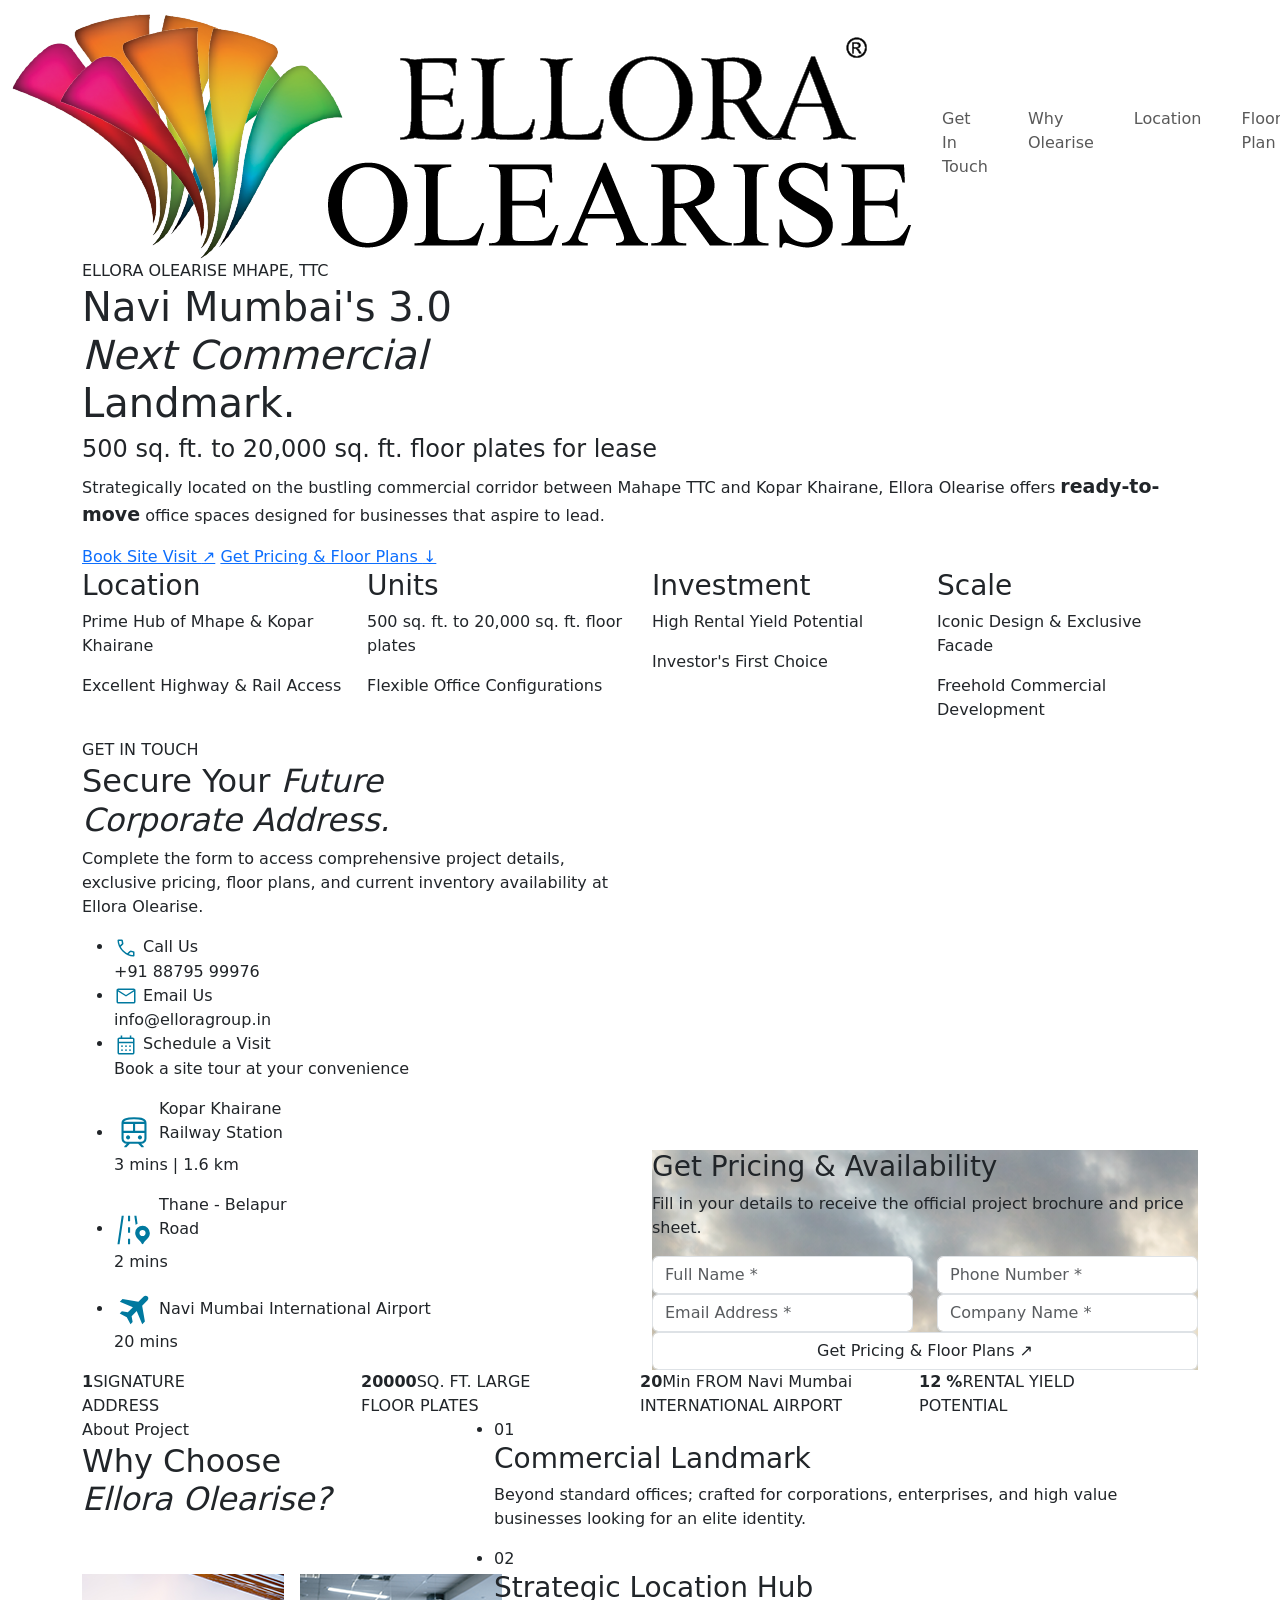
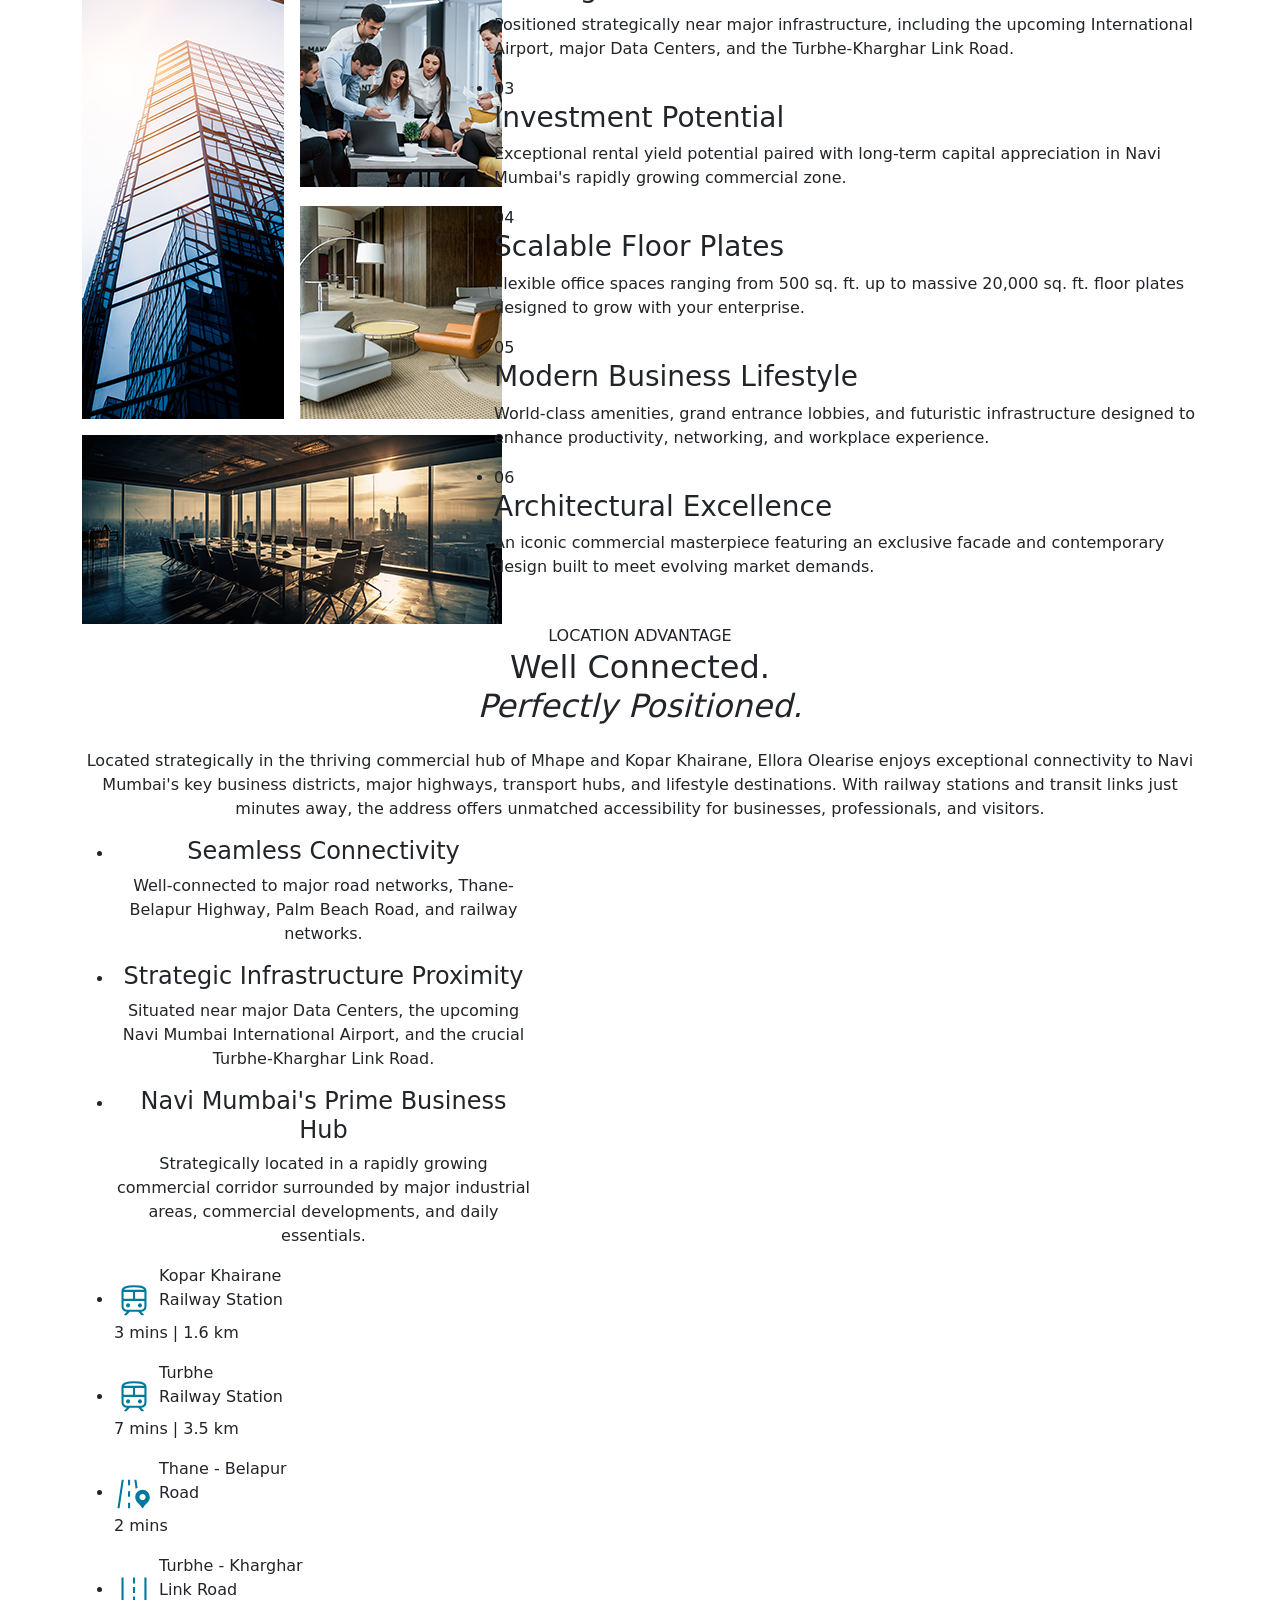
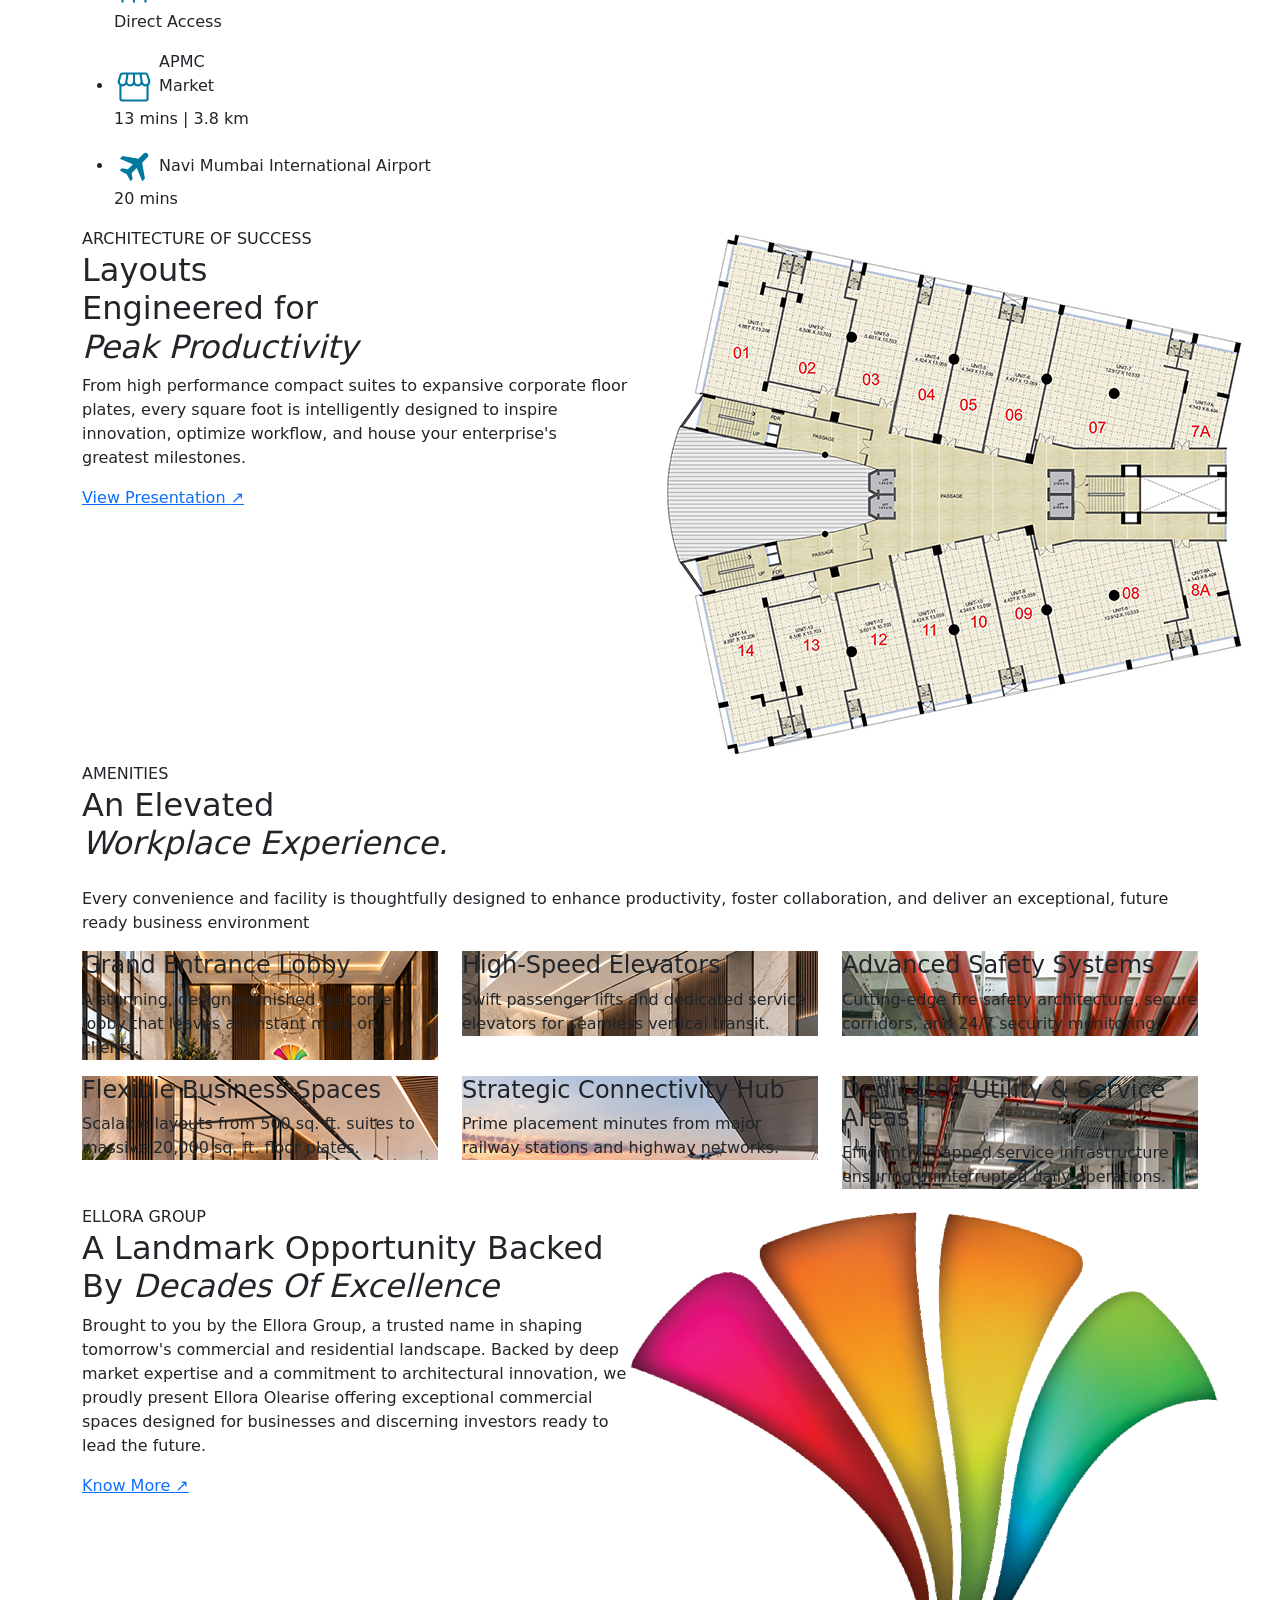
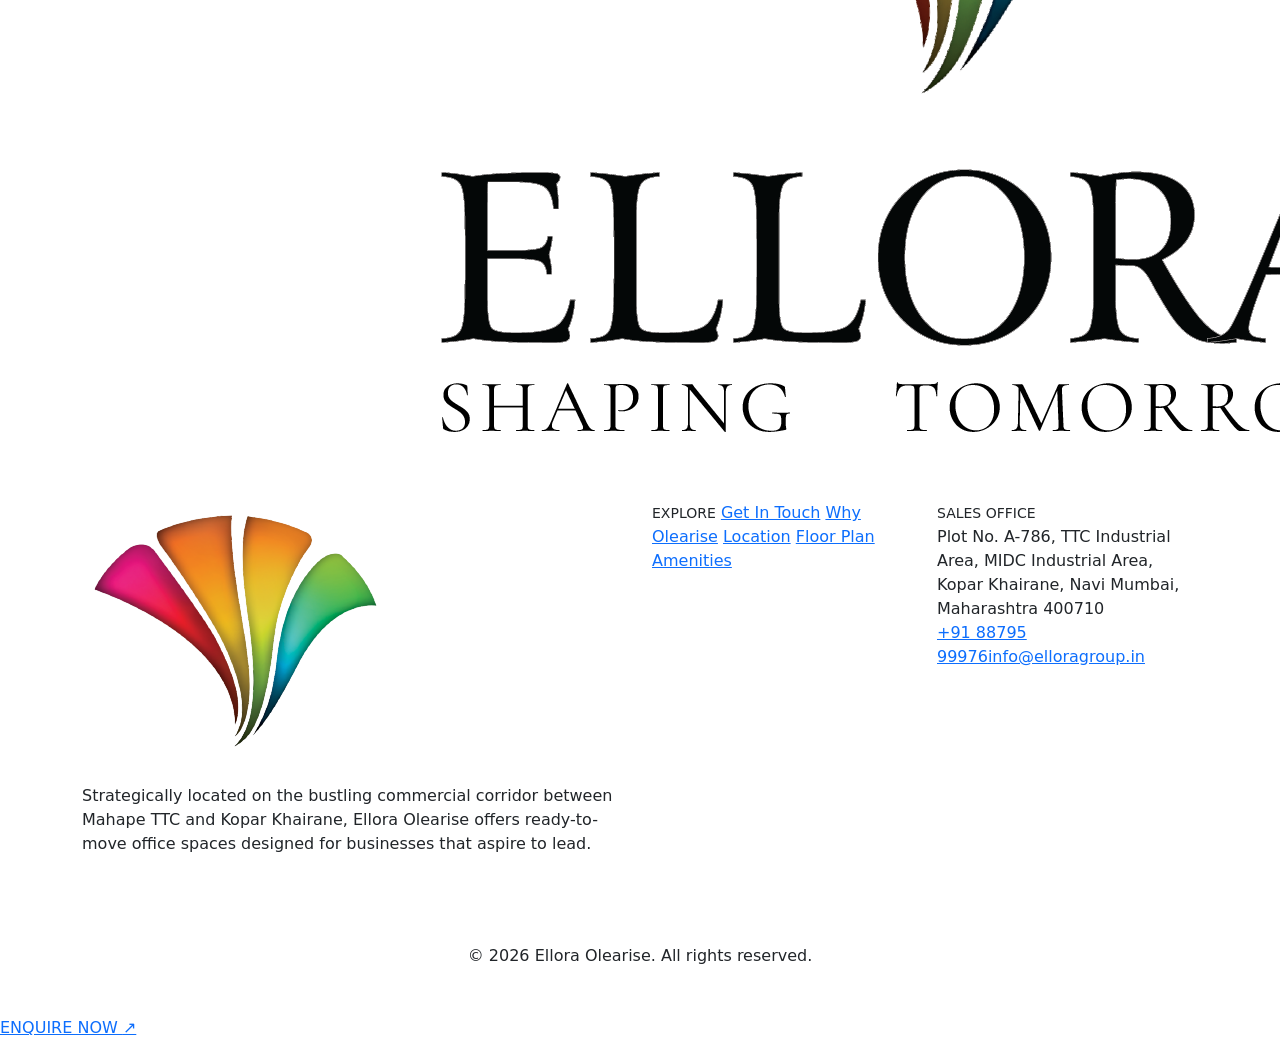
<file: index.html>
<!DOCTYPE html>
<html lang="en">
<head>
  <meta charset="UTF-8">
  <meta name="viewport" content="width=device-width, initial-scale=1.0">
  <meta name="description" content="">
  <title>Ellora olearise</title>

  <link rel="preconnect" href="https://fonts.googleapis.com">
  <link rel="preconnect" href="https://fonts.gstatic.com" crossorigin>
  <link href="https://fonts.googleapis.com/css2?family=DM+Sans:wght@400;500;600;700&family=Manrope:wght@400;500;600;700;800&display=swap" rel="stylesheet">
  <link href="css/bootstrap.min.css" rel="stylesheet">
  <link rel="stylesheet" href="https://project-css-sooty.vercel.app/ellora-style.css">
  <!-- Meta Pixel Code -->
  <script>
  !function(f,b,e,v,n,t,s)
  {if(f.fbq)return;n=f.fbq=function(){n.callMethod?
  n.callMethod.apply(n,arguments):n.queue.push(arguments)};
  if(!f._fbq)f._fbq=n;n.push=n;n.loaded=!0;n.version='2.0';
  n.queue=[];t=b.createElement(e);t.async=!0;
  t.src=v;s=b.getElementsByTagName(e)[0];
  s.parentNode.insertBefore(t,s)}(window, document,'script',
  'https://connect.facebook.net/en_US/fbevents.js');
  fbq('init', '2018902308738845');
  fbq('track', 'PageView');
  </script>
  <noscript><img height="1" width="1" style="display:none"
  src="https://www.facebook.com/tr?id=2018902308738845&ev=PageView&noscript=1"
  /></noscript>
  <!-- End Meta Pixel Code -->
</head>

<body>
  <div class="preloader"><div class="loader-mark"><img src="images/logo-white.png"></div></div>
  <div class="cursor-glow"></div>
  <div class="scroll-progress"></div>

  <nav class="navbar navbar-expand-lg fixed-top" id="mainNav">
    <div class="container-fluid px-lg-5">
      <a class="navbar-brand" href="#home"><img src="images/logo.png"></a>
      <button class="navbar-toggler" type="button" data-bs-toggle="collapse" data-bs-target="#navMenu">
        <span></span><span></span><span></span>
      </button>
      <div class="collapse navbar-collapse" id="navMenu">
        <ul class="navbar-nav mx-auto gap-lg-4">
          <li><a class="nav-link" href="#overview">Get In Touch</a></li>
          <li><a class="nav-link" href="#spaces">Why Olearise</a></li>
          <li><a class="nav-link" href="#location">Location</a></li>
          <li><a class="nav-link" href="#plan">Floor Plan</a></li>
          <li><a class="nav-link" href="#amenities">Amenities</a></li>
        </ul>
        <a href="#" data-bs-toggle="modal" data-bs-target="#mainModalPopup" class="nav-cta">Schedule a Visit <span>↗</span></a>
      </div>
    </div>
  </nav>

  <main>
    <section class="hero" id="home">
      <div class="hero-media"></div>
      <div class="hero-overlay"></div>
      <div class="container">
        <div class="hero-content">
          <div class="hero-kicker reveal">ELLORA OLEARISE MHAPE, TTC</div>
          <h1 class="reveal">Navi Mumbai's 3.0 <br><em>Next Commercial</em><br>Landmark.</h1>
          <h4 class="reveal">500 sq. ft. to 20,000 sq. ft. floor plates for lease</h4>
          <p class="hero-copy reveal">Strategically located on the bustling commercial corridor between Mahape TTC and Kopar Khairane, Ellora Olearise offers <strong style="font-size: 19px;">ready-to-move</strong> office spaces designed for businesses that aspire to lead.</p>
          <div class="hero-actions reveal">
            <a href="" data-bs-toggle="modal" data-bs-target="#mainModalPopup" class="btn-premium">Book Site Visit <span>↗</span></a>
            <a href="#overview" class="nav-cta">Get Pricing & Floor Plans <span>↓</span></a>
          </div>
        </div>
        <!-- <div class="hero-bottom">
          <div><small>LOCATION</small><strong>Business District, Mumbai</strong></div>
          <div><small>CONFIGURATION</small><strong>Premium Offices & Retail</strong></div>
          <div><small>STATUS</small><strong>Now Leasing</strong></div>
        </div>
        <div class="scroll-note">SCROLL TO DISCOVER <span>↓</span></div> -->
        <div class="card-list reveal">
          <div class="row">
            <div class="col-6 col-md-3">
              <div class="hero-card">
                <h3>Location</h3>
                <p class="line-1">Prime Hub of Mhape & Kopar Khairane</p>
                <span></span>
                <p class="line-2">Excellent Highway & Rail Access</p>
              </div>
            </div>
            <div class="col-6 col-md-3">
              <div class="hero-card">
                <h3>Units</h3>
                <p class="line-1">500 sq. ft. to 20,000 sq. ft. floor plates</p>
                <span></span>
                <p class="line-2">Flexible Office Configurations</p>
              </div>
            </div>
            <div class="col-6 col-md-3">
              <div class="hero-card">
                <h3>Investment</h3>
                <p class="line-1">High Rental Yield Potential</p>
                <span></span>
                <p class="line-2">Investor's First Choice</p>
              </div>
            </div>
            <div class="col-6 col-md-3">
              <div class="hero-card">
                <h3>Scale</h3>
                <p class="line-1">Iconic Design & Exclusive Facade</p>
                <span></span>
                <p class="line-2"> Freehold Commercial Development</p>
              </div>
            </div>
          </div>
        </div>
      </div>
    </section>

    <section class="intro section-pad" id="overview">
      <div class="container">
        <div class="row align-items-end">
          
          <div class="col-lg-6 d-block d-sm-none">
            <div class="intro-form-background-image" style="background-image: url(images/hero-banner.png);">
              <div class="intro-form-card">
                <h3>Get Pricing & Availability</h3>
                <p class="muted-copy">Fill in your details to receive the official project brochure and price sheet.</p>
                <form action="https://api.web3forms.com/submit" method="POST">
                  <input type="hidden" name="access_key" value="9e9e47db-1801-4096-8040-10f8c0e3b989">
                  <input type="hidden" name="redirect" value="https://official.elloragroup.in/thank-you.html">
                  <div class="row">
                    <div class="col-12 col-lg-6">
                      <input type="text" required="" name="Full Name" placeholder="Full Name *" class="form-control">
                    </div>
                    <div class="col-12 col-lg-6">
                      <input type="text" required="" name="Phone Number" placeholder="Phone Number *" class="form-control" maxlength="13" minlength="10" inputmode="numeric" >
                    </div>
                    <div class="col-12 col-lg-6">
                      <input type="text" required="" name="Email Address" placeholder="Email Address *" class="form-control">
                    </div>
                    <div class="col-12 col-lg-6">
                      <input type="text" required="" name="Company Name" placeholder="Company Name *" class="form-control">
                    </div>
                    <!-- <div class="col-12 col-lg-12">
                      <input type="text" required="" name="Requirement" placeholder="Requirement *" class="form-control">
                    </div>
                    <div class="col-12 col-lg-12">
                      <input type="text" required="" name="Query" placeholder="Have a specific query?" class="form-control">
                    </div> -->
                    <div class="col-12 col-lg-12">
                      <button type="submit" class="form-control">Get Pricing & Floor Plans <span>↗</span></button>
                    </div>
                  </div>
                </form>
              </div>
            </div>
          </div>
          <div class="col-lg-6">
            <span class="eyebrow reveal">GET IN TOUCH</span>
            <h2 class="section-title reveal">Secure Your <em>Future<br> Corporate Address.</em> </h2>
            <p class="muted-copy reveal">Complete the form to access comprehensive project details, exclusive pricing, floor plans, and current inventory availability at Ellora Olearise.</p>
            <ul class="contact-info reveal">
              <li>
                <svg xmlns="http://www.w3.org/2000/svg" height="24px" viewBox="0 -960 960 960" width="24px" fill="#00799f"><path d="M777.61-140q-113.07 0-227.19-52.58-114.11-52.58-209.69-148.34-95.57-95.77-148.15-209.7Q140-664.54 140-777.61q0-18.17 12-30.28T182-820h130.46q15.15 0 26.73 9.89 11.58 9.88 14.73 24.42L376.85-668q2.38 16.38-1 28.15-3.39 11.77-12.16 19.77l-92.38 89.93q22.3 40.84 50.96 77.27 28.65 36.42 62.04 69.57 32.92 32.93 70 61.16 37.08 28.23 80.08 52.54l89.76-90.54q9.39-9.77 22.74-13.7 13.34-3.92 27.73-1.92l111.07 22.62q15.15 4 24.73 15.46t9.58 26V-182q0 18-12.11 30t-30.28 12ZM242.92-586.92l71.39-68.31q1.92-1.54 2.5-4.23.58-2.69-.19-5l-17.39-89.39q-.77-3.07-2.69-4.61-1.92-1.54-5-1.54H206q-2.31 0-3.85 1.54-1.53 1.54-1.53 3.85 3.07 41 13.42 83.3 10.34 42.31 28.88 84.39Zm348 345.69q39.77 18.54 82.96 28.35 43.2 9.8 80.73 11.65 2.31 0 3.85-1.54t1.54-3.85v-84.15q0-3.08-1.54-5t-4.61-2.69l-84-17.08q-2.31-.77-4.04-.19-1.73.58-3.66 2.5l-71.23 72Zm-348-345.69Zm348 345.69Z"/></svg>
                <label>Call Us</label>
                <div class="value muted-copy">+91 88795 99976</div>
              </li>
              <li>
                <svg xmlns="http://www.w3.org/2000/svg" height="24px" viewBox="0 -960 960 960" width="24px" fill="#00799f"><path d="M172.31-180Q142-180 121-201q-21-21-21-51.31v-455.38Q100-738 121-759q21-21 51.31-21h615.38Q818-780 839-759q21 21 21 51.31v455.38Q860-222 839-201q-21 21-51.31 21H172.31ZM480-457.69 160-662.31v410q0 5.39 3.46 8.85t8.85 3.46h615.38q5.39 0 8.85-3.46t3.46-8.85v-410L480-457.69Zm0-62.31 313.85-200h-627.7L480-520ZM160-662.31V-720v467.69q0 5.39 3.46 8.85t8.85 3.46H160v-422.31Z"/></svg>
                <label>Email Us</label>
                <div class="value muted-copy">info@elloragroup.in</div>
              </li>
              <li>
                <svg xmlns="http://www.w3.org/2000/svg" height="24px" viewBox="0 -960 960 960" width="24px" fill="#00799f"><path d="M212.31-100Q182-100 161-121q-21-21-21-51.31v-535.38Q140-738 161-759q21-21 51.31-21h55.38v-84.61h61.54V-780h303.08v-84.61h60V-780h55.38Q778-780 799-759q21 21 21 51.31v535.38Q820-142 799-121q-21 21-51.31 21H212.31Zm0-60h535.38q4.62 0 8.46-3.85 3.85-3.84 3.85-8.46v-375.38H200v375.38q0 4.62 3.85 8.46 3.84 3.85 8.46 3.85ZM200-607.69h560v-100q0-4.62-3.85-8.46-3.84-3.85-8.46-3.85H212.31q-4.62 0-8.46 3.85-3.85 3.84-3.85 8.46v100Zm0 0V-720v112.31Zm280 210.77q-14.69 0-25.04-10.35-10.34-10.34-10.34-25.04 0-14.69 10.34-25.04 10.35-10.34 25.04-10.34t25.04 10.34q10.34 10.35 10.34 25.04 0 14.7-10.34 25.04-10.35 10.35-25.04 10.35Zm-185.04-10.35q-10.34-10.34-10.34-25.04 0-14.69 10.34-25.04 10.35-10.34 25.04-10.34t25.04 10.34q10.34 10.35 10.34 25.04 0 14.7-10.34 25.04-10.35 10.35-25.04 10.35t-25.04-10.35ZM640-396.92q-14.69 0-25.04-10.35-10.34-10.34-10.34-25.04 0-14.69 10.34-25.04 10.35-10.34 25.04-10.34t25.04 10.34q10.34 10.35 10.34 25.04 0 14.7-10.34 25.04-10.35 10.35-25.04 10.35ZM480-240q-14.69 0-25.04-10.35-10.34-10.34-10.34-25.03 0-14.7 10.34-25.04 10.35-10.35 25.04-10.35t25.04 10.35q10.34 10.34 10.34 25.04 0 14.69-10.34 25.03Q494.69-240 480-240Zm-185.04-10.35q-10.34-10.34-10.34-25.03 0-14.7 10.34-25.04 10.35-10.35 25.04-10.35t25.04 10.35q10.34 10.34 10.34 25.04 0 14.69-10.34 25.03Q334.69-240 320-240t-25.04-10.35ZM640-240q-14.69 0-25.04-10.35-10.34-10.34-10.34-25.03 0-14.7 10.34-25.04 10.35-10.35 25.04-10.35t25.04 10.35q10.34 10.34 10.34 25.04 0 14.69-10.34 25.03Q654.69-240 640-240Z"/></svg>
                <label>Schedule a Visit</label>
                <div class="value muted-copy">Book a site tour at your convenience</div>
              </li>
            </ul>
            <ul class="connect-card clearfix reveal d-none d-sm-block">
              <li>
                <span><svg xmlns="http://www.w3.org/2000/svg" height="40px" viewBox="0 -960 960 960" width="40px" fill="#00799f"><path d="M180-347.69V-720q0-40.38 20.87-67.5 20.87-27.11 59.84-43.05 38.96-15.94 94.67-22.69Q411.1-860 480-860q71.64 0 127.37 6.55 55.73 6.55 94.1 22.49 38.37 15.94 58.45 42.85Q780-761.2 780-720v372.31q0 53.61-37.04 90.65Q705.92-220 652.31-220l60 60v20h-52.05l-80-80H379.74l-80 80h-52.05v-20l60-60q-53.61 0-90.65-37.04Q180-294.08 180-347.69Zm300-462.05q-118.54 0-171.87 15.52-53.34 15.53-70.18 44.99H724.1q-14.18-28.8-70.25-44.65-56.08-15.86-173.85-15.86ZM230.26-532.82h226.51v-166.16H230.26v166.16Zm422.05 50.26H230.26h499.48-77.43Zm-145.29-50.26h222.72v-166.16H507.02v166.16ZM372.96-339.73q14.48-14.35 14.48-35.4 0-21.05-14.48-35.52-14.47-14.48-35.4-14.48-20.92 0-35.39 14.48-14.48 14.47-14.48 35.52 0 21.05 14.48 35.4 14.47 14.34 35.39 14.34 20.93 0 35.4-14.34Zm284.87 0q14.48-14.35 14.48-35.4 0-21.05-14.48-35.52-14.47-14.48-35.39-14.48-20.93 0-35.4 14.48-14.48 14.47-14.48 35.52 0 21.05 14.48 35.4 14.47 14.34 35.4 14.34 20.92 0 35.39-14.34Zm-350.14 71.78h344.62q32.74 0 55.09-23.29 22.34-23.3 22.34-56.45v-134.87H230.26v134.87q0 33.15 22.34 56.45 22.35 23.29 55.09 23.29ZM480-749.23h244.1-486.15H480Z"></path></svg></span>
                <label>Kopar Khairane<br> Railway Station</label>
                <p>3 mins | 1.6 km</p>
              </li>
              <li>
                <span><svg xmlns="http://www.w3.org/2000/svg" height="40px" viewBox="0 -960 960 960" width="40px" fill="#00799f"><path d="M336.36-140v-129.05h50.25V-140h-50.25Zm0-275.62v-129.05h50.25v129.05h-50.25Zm0-275.35V-820h50.25v129.03h-50.25ZM83.36-140l101.41-680h49.84L133.23-140H83.36Zm591.21-3.1q-4.97-3.1-8-7.96l-3.69-8.3q-21.2-44.26-58.98-76.06-37.79-31.81-64.36-72.35-15.77-23.69-23.14-50.56-7.37-26.88-7.37-54.96 0-71.94 52.57-120.36 52.57-48.43 125.43-48.43 72.23 0 122.6 51.6Q860-478.89 860-406.1q0 26.72-7.42 51.83-7.43 25.11-22.27 46.5-26.81 41.07-64.97 72.22-38.16 31.14-58.26 75.97l-3.65 8.45q-2.74 4.9-7.64 8.01-4.89 3.12-10.58 3.12-5.68 0-10.64-3.1Zm62.12-212.52q21.77-21.76 21.77-52.07t-21.77-52.08q-21.77-21.77-52.08-21.77-30.3 0-52.07 21.77t-21.77 52.08q0 30.31 21.77 52.07 21.77 21.77 52.07 21.77 30.31 0 52.08-21.77ZM520.46-602.36 487.95-820h49.87l27.92 187.23q-12.43 6.69-23.52 13.84-11.09 7.16-21.76 16.57Z"></path></svg></span>
                <label>Thane - Belapur<br> Road</label>
                <p>2 mins</p>
              </li>
              <li>
                <span><svg xmlns="http://www.w3.org/2000/svg" height="40px" viewBox="0 -960 960 960" width="40px" fill="#00799f"><path d="m396.26-138.44-89.41-168.61-169.41-90.21 51.46-51.25 143.02 25.31 121.75-121.34-313.41-133.43 63.82-63.85 380.28 65.98 128.85-129.24q18.84-18.84 45.93-18.84t45.94 18.84q18.84 18.85 18.84 45.84 0 26.98-18.84 45.83L675.9-584.36l65.71 380.08-64.02 64.02-133.26-313.41L423-331.92l24.46 142.02-51.2 51.46Z"></path></svg></span>
                <label>Navi Mumbai International Airport</label>
                <p>20 mins</p>
              </li>
            </ul>
          </div>
          <div class="col-lg-6 d-none d-sm-block">
            <div class="intro-form-background-image" style="background-image: url(images/hero-banner.png);">
              <div class="intro-form-card">
                <h3>Get Pricing & Availability</h3>
                <p class="muted-copy">Fill in your details to receive the official project brochure and price sheet.</p>
                <form action="https://api.web3forms.com/submit" method="POST">
                  <input type="hidden" name="access_key" value="9e9e47db-1801-4096-8040-10f8c0e3b989">
                  <input type="hidden" name="redirect" value="https://official.elloragroup.in/thank-you.html">
                  <div class="row">
                    <div class="col-12 col-lg-6">
                      <input type="text" required="" name="Full Name" placeholder="Full Name *" class="form-control">
                    </div>
                    <div class="col-12 col-lg-6">
                      <input type="text" required="" name="Phone Number" placeholder="Phone Number *" class="form-control" maxlength="13" minlength="10" inputmode="numeric" >
                    </div>
                    <div class="col-12 col-lg-6">
                      <input type="text" required="" name="Email Address" placeholder="Email Address *" class="form-control">
                    </div>
                    <div class="col-12 col-lg-6">
                      <input type="text" required="" name="Company Name" placeholder="Company Name *" class="form-control">
                    </div>
                    <!-- <div class="col-12 col-lg-12">
                      <input type="text" required="" name="Requirement" placeholder="Requirement *" class="form-control">
                    </div>
                    <div class="col-12 col-lg-12">
                      <input type="text" required="" name="Query" placeholder="Have a specific query?" class="form-control">
                    </div> -->
                    <div class="col-12 col-lg-12">
                      <button type="submit" class="form-control">Get Pricing & Floor Plans <span>↗</span></button>
                    </div>
                  </div>
                </form>
              </div>
            </div>
          </div>
        </div>
      </div>
    </section>

    <section class="stats-section">
      <div class="container">
        <div class="row g-0">
          <div class="col-6 col-lg-3 stat reveal"><strong data-count="1">0</strong><span>SIGNATURE <br>ADDRESS</span></div>
          <div class="col-6 col-lg-3 stat reveal"><strong data-count="20000">0</strong><span>SQ. FT. LARGE <br>FLOOR PLATES⁠ </span></div>
          <div class="col-6 col-lg-3 stat reveal"><strong data-count="20">0</strong><span>Min FROM Navi Mumbai INTERNATIONAL AIRPORT</span></div>
          <div class="col-6 col-lg-3 stat reveal"><strong data-count="12">0</strong> <strong>%</strong><span>⁠RENTAL YIELD <br>POTENTIAL</span></div>
        </div>
      </div>
    </section>

    <section class="spaces section-pad" id="spaces">
      <div class="container">
        <div class="row">
          <div class="col-12 col-md-4">
            <div class="section-head d-flex justify-content-between align-items-end mb-5">
              <div><span class="eyebrow reveal">About Project</span><h2 class="section-title reveal">Why Choose<br><em>Ellora Olearise?</em></h2></div>
            </div>
                <img src="images/eo-grid.png">
          </div>
          <div class="col-12 col-md-8">
            <ul>
              <li>
                <span>01</span>
                <h3 class="muted-copy">Commercial Landmark</h3>
                <p class="muted-copy">Beyond standard offices; crafted for corporations, enterprises, and high value businesses looking for an elite identity.</p>
              </li>
              <li>
                <span>02</span>
                <h3 class="muted-copy">Strategic Location Hub</h3>
                <p class="muted-copy">Positioned strategically near major infrastructure, including the upcoming International Airport, major Data Centers, and the Turbhe-Kharghar Link Road.</p>
              </li>
              <li>
                <span>03</span>
                <h3 class="muted-copy">Investment Potential</h3>
                <p class="muted-copy">Exceptional rental yield potential paired with long-term capital appreciation in Navi Mumbai's rapidly growing commercial zone.</p>
              </li>
              <li>
                <span>04</span>
                <h3 class="muted-copy">Scalable Floor Plates</h3>
                <p class="muted-copy">Flexible office spaces ranging from 500 sq. ft. up to massive 20,000 sq. ft. floor plates designed to grow with your enterprise. </p>
              </li>
              <li>
                <span>05</span>
                <h3 class="muted-copy">Modern Business Lifestyle</h3>
                <p class="muted-copy">World-class amenities, grand entrance lobbies, and futuristic infrastructure designed to enhance productivity, networking, and workplace experience.</p>
              </li>
              <li>
                <span>06</span>
                <h3 class="muted-copy">Architectural Excellence</h3>
                <p class="muted-copy">An iconic commercial masterpiece featuring an exclusive facade and contemporary design built to meet evolving market demands.</p>
              </li>
            </ul>
          </div>
        </div>
      </div>
    </section>
    <section class="location section-pad" id="location">
      <div class="container">
        <div class="row">
          <div class="col-lg-12 text-center">
            <span class="eyebrow reveal">LOCATION ADVANTAGE</span>
            <h2 class="section-title reveal">Well Connected. <br><em>Perfectly Positioned.</em></h2>
            <p class="muted-copy reveal mt-4">Located strategically in the thriving commercial hub of Mhape and Kopar Khairane, Ellora Olearise enjoys exceptional connectivity to Navi Mumbai's key business districts, major highways, transport hubs, and lifestyle destinations. With railway stations and transit links just minutes away, the address offers unmatched accessibility for businesses, professionals, and visitors.</p>
          </div>
          <!-- <div class="col-lg-6 offset-lg-1">
            <div class="connect-list">
              <div class="connect reveal"><span>Metro Station</span><b>05 min</b></div>
              <div class="connect reveal"><span>Express Highway</span><b>08 min</b></div>
              <div class="connect reveal"><span>International Airport</span><b>25 min</b></div>
              <div class="connect reveal"><span>Business District</span><b>10 min</b></div>
              <div class="connect reveal"><span>Premium Hotels</span><b>07 min</b></div>
            </div>
          </div> -->
          <div class="col-lg-5 text-center">
            <ul class="connectivity-features clearfix">
              <li>
                <h4>Seamless Connectivity</h4>
                <p>Well-connected to major road networks, Thane-Belapur Highway, Palm Beach Road, and railway networks.</p>
              </li>
              <li>
                <h4>Strategic Infrastructure Proximity</h4>
                <p>Situated near major Data Centers, the upcoming Navi Mumbai International Airport, and the crucial Turbhe-Kharghar Link Road.</p>
              </li>
              <li>
                <h4>Navi Mumbai's Prime Business Hub</h4>
                <p>Strategically located in a rapidly growing commercial corridor surrounded by major industrial areas, commercial developments, and daily essentials.</p>
              </li>
            </ul>
          </div>
          <div class="col-lg-7 text-center">
            <div class="map-box reveal" style="background-image: url(images/map.jpg); background-position: center; background-size: cover;">
            </div>
          </div>
          <div class="col-lg-12">
            <ul class="connect-card clearfix">
              <li>
                <span><svg xmlns="http://www.w3.org/2000/svg" height="40px" viewBox="0 -960 960 960" width="40px" fill="#00799f"><path d="M180-347.69V-720q0-40.38 20.87-67.5 20.87-27.11 59.84-43.05 38.96-15.94 94.67-22.69Q411.1-860 480-860q71.64 0 127.37 6.55 55.73 6.55 94.1 22.49 38.37 15.94 58.45 42.85Q780-761.2 780-720v372.31q0 53.61-37.04 90.65Q705.92-220 652.31-220l60 60v20h-52.05l-80-80H379.74l-80 80h-52.05v-20l60-60q-53.61 0-90.65-37.04Q180-294.08 180-347.69Zm300-462.05q-118.54 0-171.87 15.52-53.34 15.53-70.18 44.99H724.1q-14.18-28.8-70.25-44.65-56.08-15.86-173.85-15.86ZM230.26-532.82h226.51v-166.16H230.26v166.16Zm422.05 50.26H230.26h499.48-77.43Zm-145.29-50.26h222.72v-166.16H507.02v166.16ZM372.96-339.73q14.48-14.35 14.48-35.4 0-21.05-14.48-35.52-14.47-14.48-35.4-14.48-20.92 0-35.39 14.48-14.48 14.47-14.48 35.52 0 21.05 14.48 35.4 14.47 14.34 35.39 14.34 20.93 0 35.4-14.34Zm284.87 0q14.48-14.35 14.48-35.4 0-21.05-14.48-35.52-14.47-14.48-35.39-14.48-20.93 0-35.4 14.48-14.48 14.47-14.48 35.52 0 21.05 14.48 35.4 14.47 14.34 35.4 14.34 20.92 0 35.39-14.34Zm-350.14 71.78h344.62q32.74 0 55.09-23.29 22.34-23.3 22.34-56.45v-134.87H230.26v134.87q0 33.15 22.34 56.45 22.35 23.29 55.09 23.29ZM480-749.23h244.1-486.15H480Z"/></svg></span>
                <label>Kopar Khairane<br> Railway Station</label>
                <p>3 mins | 1.6 km</p>
              </li>
              <li>
                <span><svg xmlns="http://www.w3.org/2000/svg" height="40px" viewBox="0 -960 960 960" width="40px" fill="#00799f"><path d="M180-347.69V-720q0-40.38 20.87-67.5 20.87-27.11 59.84-43.05 38.96-15.94 94.67-22.69Q411.1-860 480-860q71.64 0 127.37 6.55 55.73 6.55 94.1 22.49 38.37 15.94 58.45 42.85Q780-761.2 780-720v372.31q0 53.61-37.04 90.65Q705.92-220 652.31-220l60 60v20h-52.05l-80-80H379.74l-80 80h-52.05v-20l60-60q-53.61 0-90.65-37.04Q180-294.08 180-347.69Zm300-462.05q-118.54 0-171.87 15.52-53.34 15.53-70.18 44.99H724.1q-14.18-28.8-70.25-44.65-56.08-15.86-173.85-15.86ZM230.26-532.82h226.51v-166.16H230.26v166.16Zm422.05 50.26H230.26h499.48-77.43Zm-145.29-50.26h222.72v-166.16H507.02v166.16ZM372.96-339.73q14.48-14.35 14.48-35.4 0-21.05-14.48-35.52-14.47-14.48-35.4-14.48-20.92 0-35.39 14.48-14.48 14.47-14.48 35.52 0 21.05 14.48 35.4 14.47 14.34 35.39 14.34 20.93 0 35.4-14.34Zm284.87 0q14.48-14.35 14.48-35.4 0-21.05-14.48-35.52-14.47-14.48-35.39-14.48-20.93 0-35.4 14.48-14.48 14.47-14.48 35.52 0 21.05 14.48 35.4 14.47 14.34 35.4 14.34 20.92 0 35.39-14.34Zm-350.14 71.78h344.62q32.74 0 55.09-23.29 22.34-23.3 22.34-56.45v-134.87H230.26v134.87q0 33.15 22.34 56.45 22.35 23.29 55.09 23.29ZM480-749.23h244.1-486.15H480Z"/></svg></span>
                <label>Turbhe<br> Railway Station</label>
                <p>7 mins | 3.5 km</p>
              </li>
              <li>
                <span><svg xmlns="http://www.w3.org/2000/svg" height="40px" viewBox="0 -960 960 960" width="40px" fill="#00799f"><path d="M336.36-140v-129.05h50.25V-140h-50.25Zm0-275.62v-129.05h50.25v129.05h-50.25Zm0-275.35V-820h50.25v129.03h-50.25ZM83.36-140l101.41-680h49.84L133.23-140H83.36Zm591.21-3.1q-4.97-3.1-8-7.96l-3.69-8.3q-21.2-44.26-58.98-76.06-37.79-31.81-64.36-72.35-15.77-23.69-23.14-50.56-7.37-26.88-7.37-54.96 0-71.94 52.57-120.36 52.57-48.43 125.43-48.43 72.23 0 122.6 51.6Q860-478.89 860-406.1q0 26.72-7.42 51.83-7.43 25.11-22.27 46.5-26.81 41.07-64.97 72.22-38.16 31.14-58.26 75.97l-3.65 8.45q-2.74 4.9-7.64 8.01-4.89 3.12-10.58 3.12-5.68 0-10.64-3.1Zm62.12-212.52q21.77-21.76 21.77-52.07t-21.77-52.08q-21.77-21.77-52.08-21.77-30.3 0-52.07 21.77t-21.77 52.08q0 30.31 21.77 52.07 21.77 21.77 52.07 21.77 30.31 0 52.08-21.77ZM520.46-602.36 487.95-820h49.87l27.92 187.23q-12.43 6.69-23.52 13.84-11.09 7.16-21.76 16.57Z"/></svg></span>
                <label>Thane - Belapur<br> Road</label>
                <p>2 mins</p>
              </li>
              <li>
                <span><svg xmlns="http://www.w3.org/2000/svg" height="40px" viewBox="0 -960 960 960" width="40px" fill="#00799f"><path d="M180-180v-600h50.26v600H180Zm274.87 0v-141.95h50.26V-180h-50.26Zm274.87 0v-600H780v600h-50.26ZM454.87-409.64v-141.13h50.26v141.13h-50.26Zm0-228.82V-780h50.26v141.54h-50.26Z"/></svg></span>
                <label>Turbhe - Kharghar<br> Link Road</label>
                <p>Direct Access</p>
              </li>
              <li>
                <span><svg xmlns="http://www.w3.org/2000/svg" height="40px" viewBox="0 -960 960 960" width="40px" fill="#00799f"><path d="M830.2-521.49v328.93q0 25.84-18.35 44.2Q793.49-130 767.64-130H192.1q-25.84 0-44.2-18.36-18.36-18.36-18.36-44.2v-329.7q-26.46-21.33-36.76-53.93-10.29-32.6.66-67.4l40.87-131.74q8-25.9 26.95-40.28Q180.21-830 206.15-830h544.77q26.77 0 46.28 14.23 19.52 14.23 27.47 39.67l42.3 132.51q10.95 34.8.32 67.58-10.62 32.78-37.09 54.52Zm-261.17-23.64q33.84 0 53.19-20.37 19.34-20.37 15.93-45.27l-25.79-168.97H505.33v166.25q0 27.54 18.44 47.95 18.43 20.41 45.26 20.41Zm-183.39 0q29.92 0 49.68-20.07 19.76-20.08 19.76-48.29v-166.25H347.79L322-609.23q-3.23 22.38 15.08 43.24 18.3 20.86 48.56 20.86Zm-179.9 0q24.95 0 43.11-17.19 18.15-17.19 21.66-42.55l25.44-174.87h-95.49q-6.54 0-10.51 2.88-3.98 2.89-5.64 8.65L142.87-632.1q-9.82 30.79 8.21 58.88 18.02 28.09 54.66 28.09Zm548.26 0q33.95 0 53.82-26.98 19.87-26.99 9.46-59.99l-42.36-136.87q-1.66-5.77-5.64-8.27-3.97-2.5-10.51-2.5H664.2l25.44 174.87q3.77 25.36 21.8 42.55 18.02 17.19 42.56 17.19ZM192.1-180.26h575.54q5.13 0 8.72-3.46 3.59-3.46 3.59-8.84V-498q-3.82 1.97-11.05 2.55-7.23.58-14.9.58-25.92 0-47.37-10.52-21.45-10.51-41.76-33.12-16.02 19.84-39.43 31.74-23.41 11.9-54.36 11.9-26.95 0-48.54-9.96-21.59-9.97-42.33-30.71-17.72 19.92-41.39 30.3-23.67 10.37-49.23 10.37-28.15 0-52.05-10.22t-41.23-33.42q-26.72 25.23-49.27 34.43-22.55 9.21-41.3 9.21-7.25 0-14.15-.58t-11.8-2.55v305.44q0 5.38 3.59 8.84t8.72 3.46Zm575.54 0H192.1h575.54Z"/></svg></span>
                <label>APMC<br> Market</label>
                <p>13 mins | 3.8 km</p>
              </li>
              <li>
                <span><svg xmlns="http://www.w3.org/2000/svg" height="40px" viewBox="0 -960 960 960" width="40px" fill="#00799f"><path d="m396.26-138.44-89.41-168.61-169.41-90.21 51.46-51.25 143.02 25.31 121.75-121.34-313.41-133.43 63.82-63.85 380.28 65.98 128.85-129.24q18.84-18.84 45.93-18.84t45.94 18.84q18.84 18.85 18.84 45.84 0 26.98-18.84 45.83L675.9-584.36l65.71 380.08-64.02 64.02-133.26-313.41L423-331.92l24.46 142.02-51.2 51.46Z"/></svg></span>
                <label>Navi Mumbai International Airport</label>
                <p>20 mins</p>
              </li>
            </ul>
          </div>
        </div>
      </div>
    </section>

    <section class="architecture" id="plan">
      <div class="container">
        <div class="row">
          <div class="col-12 col-md-6">
            <div class="architecture-copy">
              <span class="eyebrow">ARCHITECTURE OF SUCCESS</span>
              <h2>Layouts<br> Engineered for <br><em>Peak Productivity</em></h2>
              <p>From high performance compact suites to expansive corporate floor plates, every square foot is intelligently designed to inspire innovation, optimize workflow, and house your enterprise's greatest milestones.</p>
              <a href="#" data-bs-toggle="modal" data-bs-target="#mainModalPopup" class="btn-premium">View Presentation <span>↗</span></a>
            </div>
          </div>
          <div class="col-12 col-md-6">
            <div class="architecture-image">
              <img src="images/f-plan.png"/>
            </div>
          </div>
        </div>
      </div>
    </section>

    <section class="experience section-pad" id="amenities">
      <div class="container">
        <div class="row align-items-center">
          <div class="col-lg-12">
            <span class="eyebrow reveal">AMENITIES</span>
            <h2 class="section-title reveal">An Elevated <br><em>Workplace Experience.</em></h2>
            <p class="muted-copy reveal mt-4">Every convenience and facility is thoughtfully designed to enhance productivity, foster collaboration, and deliver an exceptional, future ready business environment</p>
          </div>
        </div>
        <div class="row">
          <div class="col-12 col-md-4">
            <div class="ame-card" style="background-image: url(images/ame-1.jpg);">
              <div class="caption">
                <h4>Grand Entrance Lobby</h4>
                <p>A stunning, designer-finished welcome lobby that leaves an instant mark on clients.</p>
              </div>
            </div>
          </div>
          <div class="col-12 col-md-4">
            <div class="ame-card" style="background-image: url(images/ame-2.jpg);">
              <div class="caption">
                <h4>High-Speed Elevators </h4>
                <p>Swift passenger lifts and dedicated service elevators for seamless vertical transit.</p>
              </div>
            </div>
          </div>
          <div class="col-12 col-md-4">
            <div class="ame-card" style="background-image: url(images/ame-3.jpg);">
              <div class="caption">
                <h4>Advanced Safety Systems</h4>
                <p>Cutting-edge fire safety architecture, secure corridors, and 24/7 security monitoring.</p>
              </div>
            </div>
          </div>
          <div class="col-12 col-md-4">
            <div class="ame-card" style="background-image: url(images/ame-4.jpg);">
              <div class="caption">
                <h4>Flexible Business Spaces</h4>
                <p>Scalable layouts from 500 sq. ft. suites to massive 20,000 sq. ft. floor plates.</p>
              </div>
            </div>
          </div>
          <div class="col-12 col-md-4">
            <div class="ame-card" style="background-image: url(images/ame-5.jpg);">
              <div class="caption">
                <h4>Strategic Connectivity Hub</h4>
                <p>Prime placement minutes from major railway stations and highway networks.</p>
              </div>
            </div>
          </div>
          <div class="col-12 col-md-4">
            <div class="ame-card" style="background-image: url(images/ame-6.jpg);">
              <div class="caption">
                <h4>Dedicated Utility & Service Areas</h4>
                <p>Efficiently mapped service infrastructure ensuring uninterrupted daily operations.</p>
              </div>
            </div>
          </div>
        </div>
      </div>
    </section>
    <section class="about section-pad">
      <div class="container">
        <div class="row">
          <div class="col-12 col-md-6">
            <span class="eyebrow">ELLORA GROUP</span>
            <h2>A Landmark Opportunity Backed By <em>Decades Of Excellence</em></h2>
            <p>Brought to you by the Ellora Group, a trusted name in shaping tomorrow's commercial and residential landscape. Backed by deep market expertise and a commitment to architectural innovation, we proudly present Ellora Olearise offering exceptional commercial spaces designed for businesses and discerning investors ready to lead the future.</p>
            <a href="" data-bs-toggle="modal" data-bs-target="#mainModalPopup" class="nav-cta">Know More <span>↗</span></a>
          </div>
          <div class="col-12 col-md-6" style="align-content: center; justify-content: center; display: grid;">
            <img src="images/eg-logo.png" class="eg-logo"> 
          </div>
        </div>
      </div>
    </section>
  </main>

  <footer>
    <div class="container py-5">
      <div class="row g-4">
        <div class="col-lg-6"><a class="navbar-brand" href="#home"><img src="images/logo-white.png"></a><p class="footer-copy mt-4">Strategically located on the bustling commercial corridor between Mahape TTC and Kopar Khairane, Ellora Olearise offers ready-to-move office spaces designed for businesses that aspire to lead.</p></div>
        <div class="col-6 col-lg-3"><small>EXPLORE</small>
          <a href="#overview">Get In Touch</a>
          <a href="#spaces">Why Olearise</a>
          <a href="#location">Location</a>
          <a href="#plan">Floor Plan</a>
          <a href="#amenities">Amenities</a>
        </div>
        <div class="col-lg-3">
          <small>SALES OFFICE</small>
          <p>Plot No. A-786, TTC Industrial Area, MIDC Industrial Area, Kopar Khairane, Navi Mumbai, Maharashtra 400710<br> 
            <a href="tel:+91 88795 99976">+91 88795 99976</a><a href="mailto:info@elloragroup.in">info@elloragroup.in</a></p></div>
      </div>
      <div class="footer-bottom mt-5 pt-4 text-center"><span>© 2026 Ellora Olearise. All rights reserved.</span>
        <!-- <span>Privacy · Disclaimer</span> -->
      </div>
    </div>
  </footer>

  <div class="modal fade" id="mainModalPopup" data-bs-backdrop="static" data-bs-keyboard="false" tabindex="-1" aria-labelledby="mainModalPopupLabel" aria-hidden="false">
    <div class="modal-dialog modal-dialog-centered modal-dialog-scrollable">
      <div class="modal-content custom-modal-content">
        <div class="modal-close" data-bs-dismiss="modal">
            ✕
        </div>
        <div class="modal-body">
          <div class="intro-form-card">
              <h3>Get Pricing &amp; Availability</h3>
              <p class="muted-copy">Fill in your details to receive the official project brochure and price sheet.</p>
            <form class="modal-form-view" action="https://api.web3forms.com/submit" method="POST">
              <input type="hidden" name="access_key" value="9e9e47db-1801-4096-8040-10f8c0e3b989">
              <input type="hidden" name="redirect" value="https://official.elloragroup.in/thank-you.html">
              <div class="row">
                <div class="col-12">
                  <input type="text" required="" name="Full Name" placeholder="Full Name *" class="form-control">
                </div>
                <div class="col-12">
                  <input type="text" required="" name="Phone Number" placeholder="Phone Number *" class="form-control" maxlength="13" minlength="10" inputmode="numeric" >
                </div>
                <div class="col-12">
                  <input type="text" required="" name="Email Address" placeholder="Email Address *" class="form-control">
                </div>
                <div class="col-12">
                  <input type="text" required="" name="Company Name" placeholder="Company Name *" class="form-control">
                </div>
                <!-- <div class="col-12 col-lg-12">
                  <input type="text" required="" name="Requirement" placeholder="Requirement *" class="form-control">
                </div>
                <div class="col-12 col-lg-12">
                  <input type="text" required="" name="Query" placeholder="Have a specific query?" class="form-control">
                </div> -->
                <div class="col-12 col-lg-12">
                  <button type="submit" class="form-control">Get Pricing & Floor Plans <span>↗</span></button>
                </div>
              </div>
            </form>
          </div>
        </div>
      </div>
    </div>
  </div>

  <div class="floating-enquire d-none d-sm-block"><a href="" data-bs-toggle="modal" data-bs-target="#mainModalPopup">ENQUIRE NOW <span>↗</span></a></div>
  <div class="floating-enquire d-block d-sm-none"><a href="" data-bs-toggle="modal" data-bs-target="#mainModalPopup">SITE VISIT <span>↗</span></a></div>

  <script src="js/bootstrap.bundle.min.js"></script>
  <script src="js/script.js"></script>
  
<script>
document.addEventListener("DOMContentLoaded", function () {
    const modalElement = document.getElementById("mainModalPopup");

    if (!modalElement) return;

    const modal = bootstrap.Modal.getOrCreateInstance(modalElement);

    let popupCount = 0;
    let popupTimer;
    let formSubmitted = false;

    // Track both Web3Forms on the page
    const web3Forms = document.querySelectorAll(
        'form[action*="web3forms.com/submit"]'
    );

    web3Forms.forEach(function (form) {
        form.addEventListener("submit", function () {
            formSubmitted = true;
            clearTimeout(popupTimer);
        });
    });

    function triggerPopup() {
        // Stop if a form has been submitted or the popup limit is reached
        if (formSubmitted || popupCount >= 3) return;

        // Open the modal only if it is not already visible
        if (!modalElement.classList.contains("show")) {
            modal.show();
            popupCount++;
        }

        // Trigger the popup again after 10 seconds, up to 3 times total
        if (!formSubmitted && popupCount < 3) {
            popupTimer = setTimeout(triggerPopup, 10000);
        }
    }

    // Show the first popup 20 seconds after page load
    popupTimer = setTimeout(triggerPopup, 20000);
});
</script>

</body>
</html>
</file>
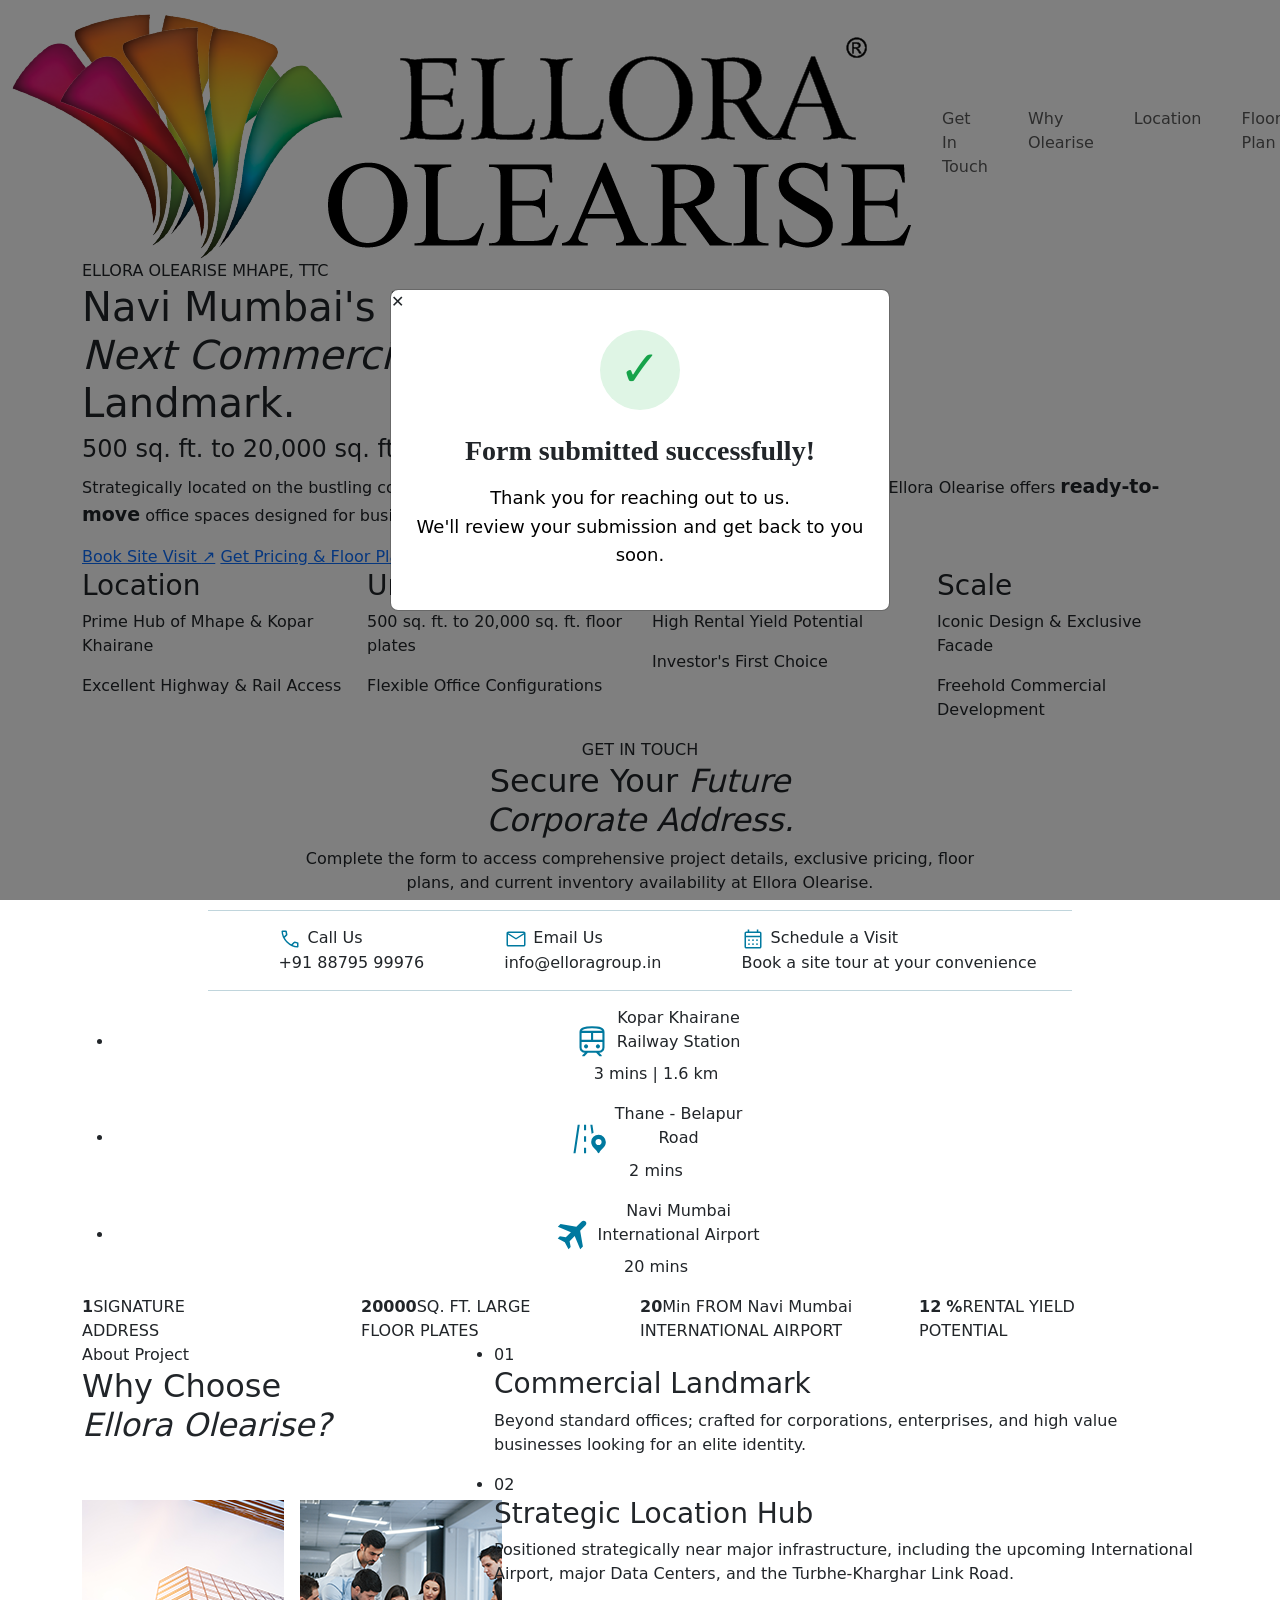
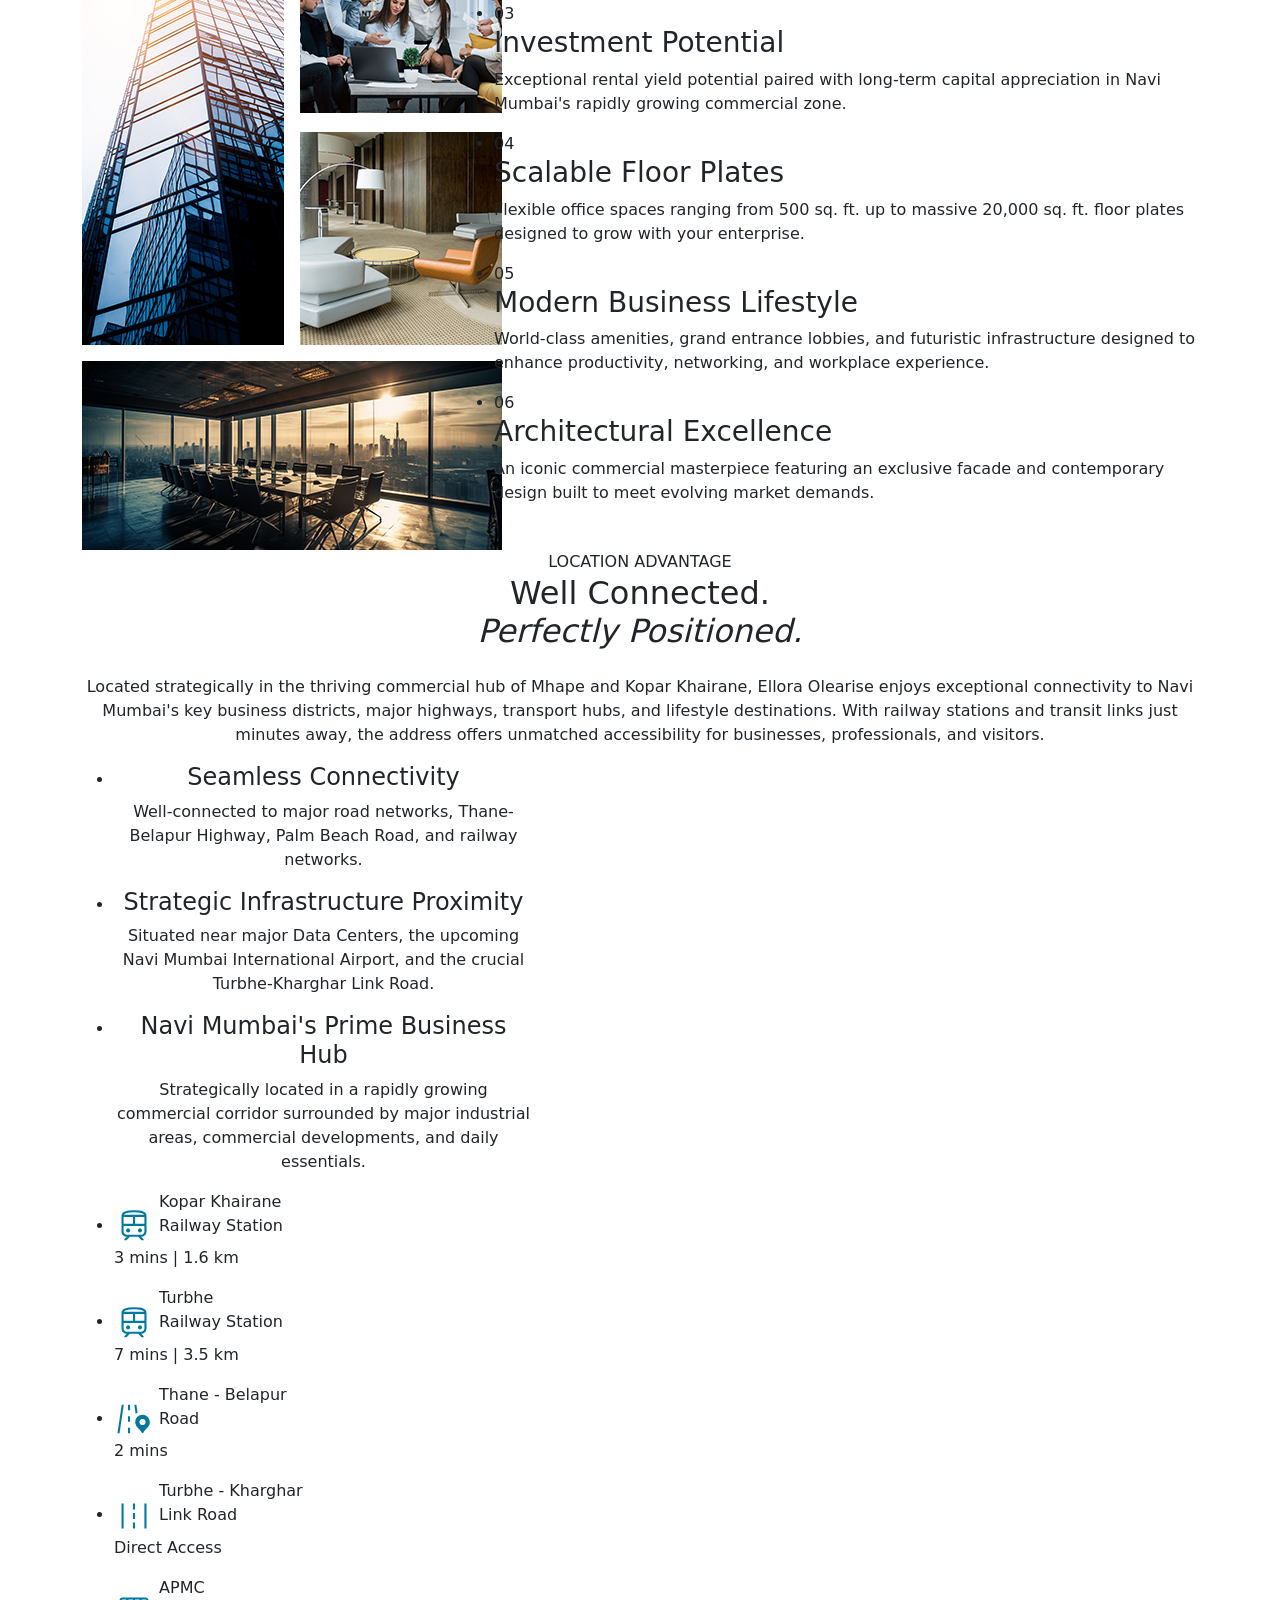
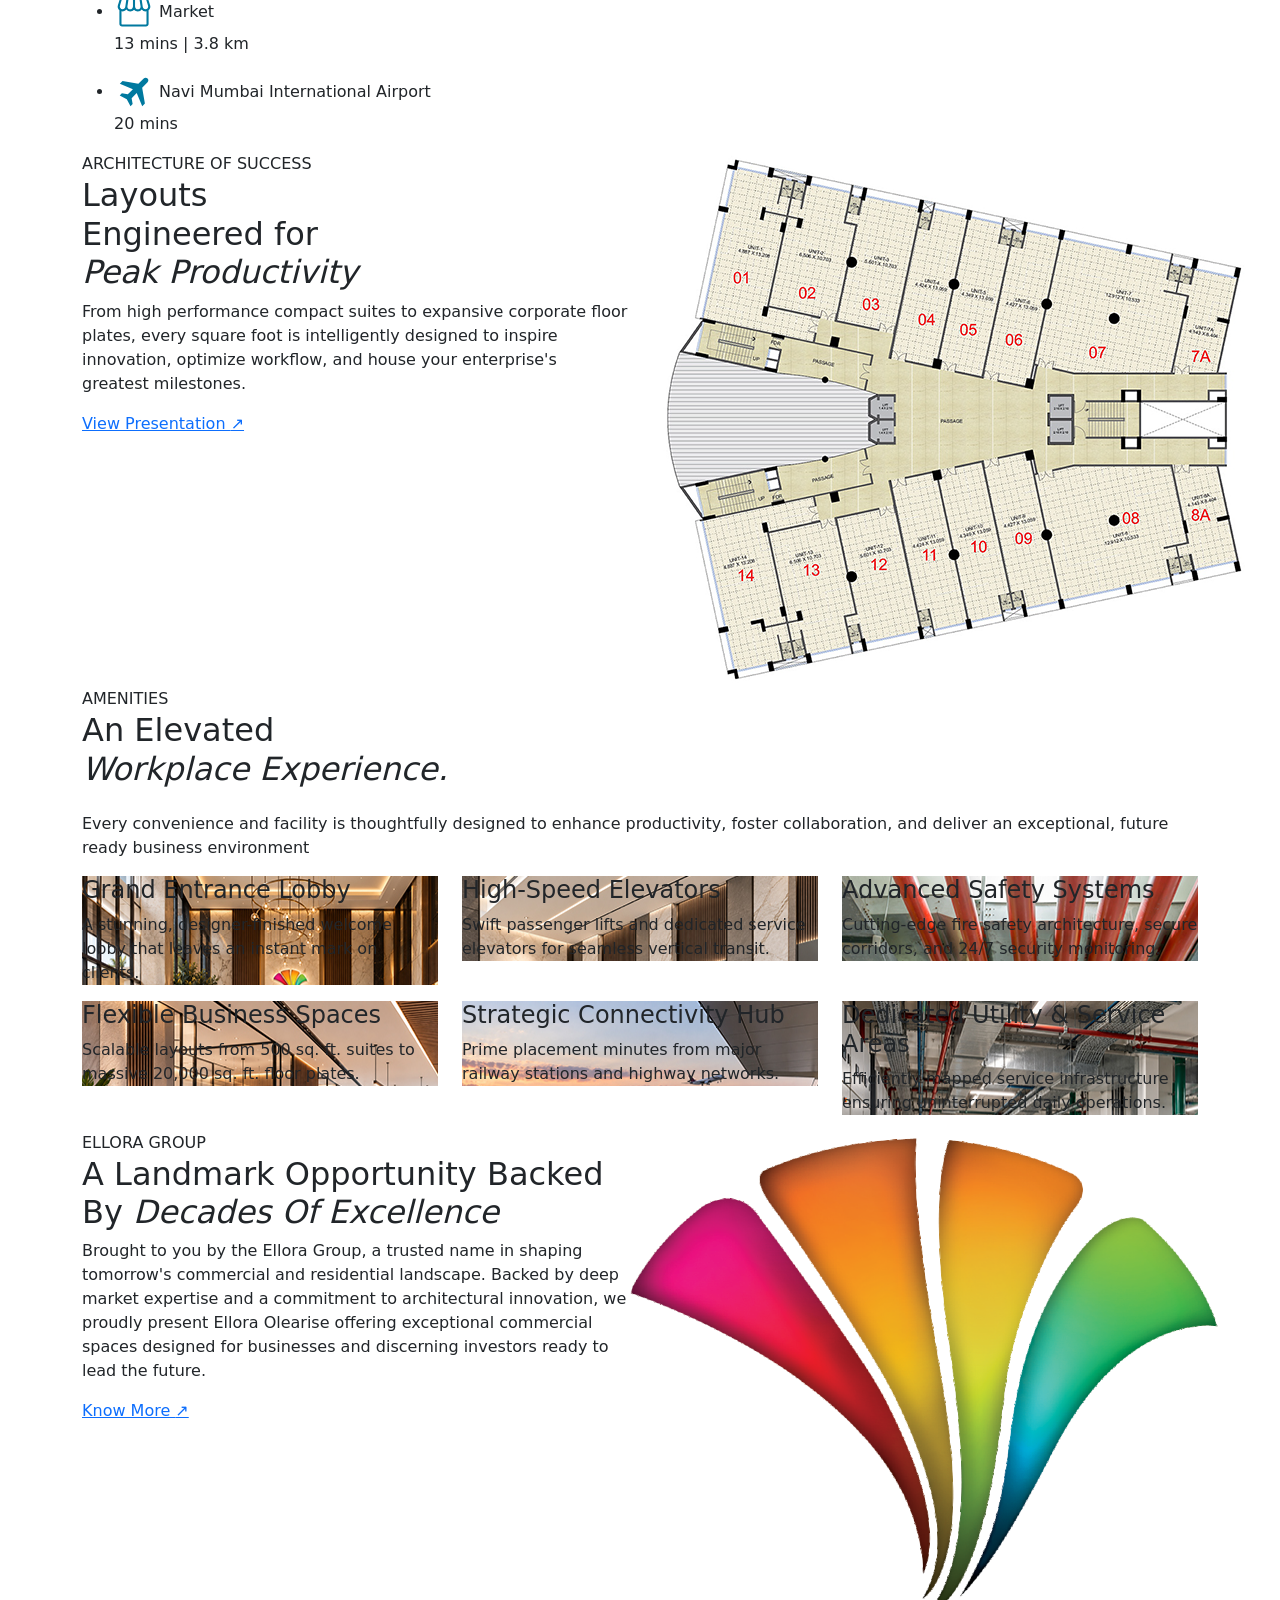
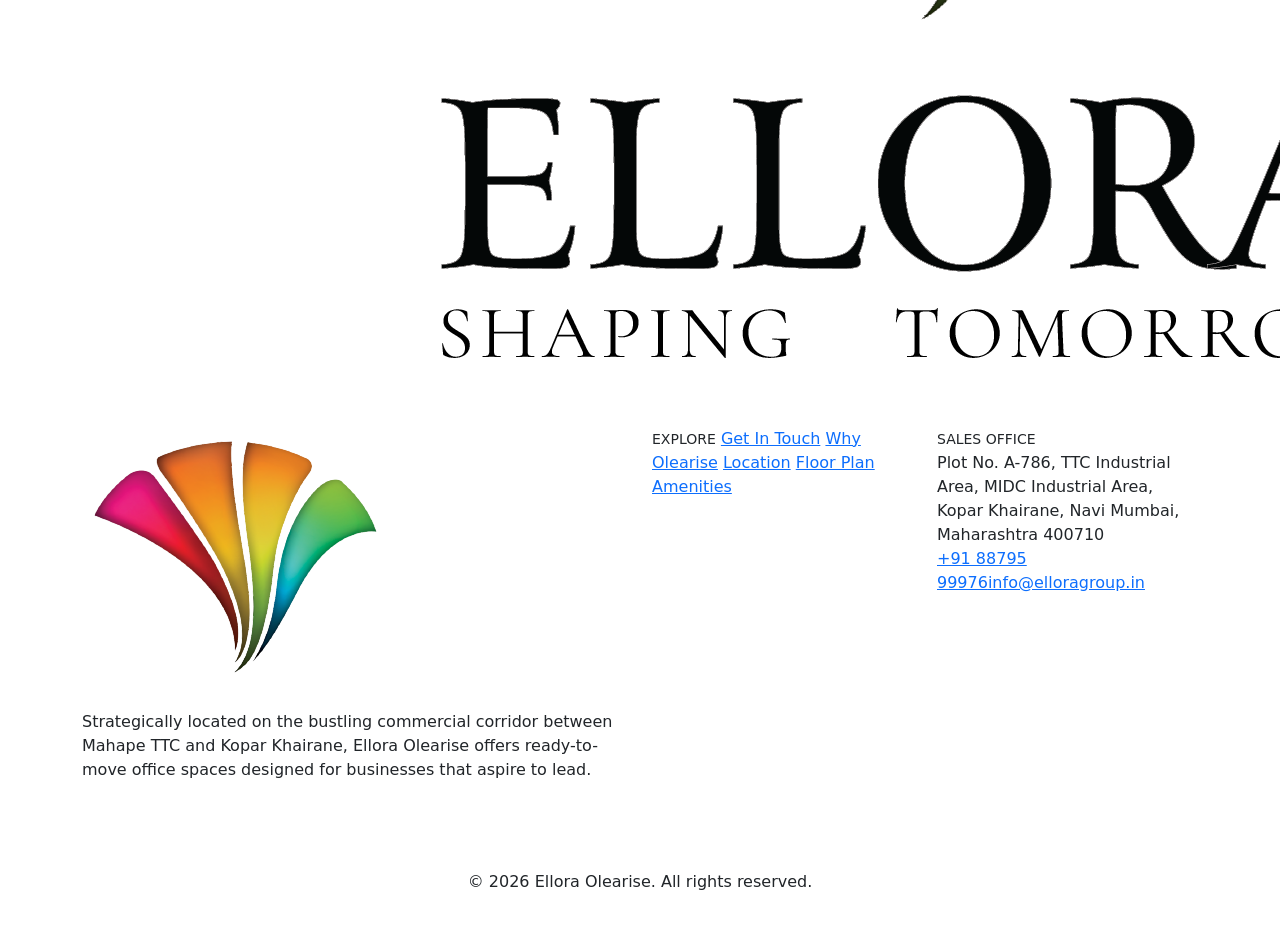
<file: thank-you.html>
<!DOCTYPE html>
<html lang="en">
<head>
  <meta charset="UTF-8">
  <meta name="viewport" content="width=device-width, initial-scale=1.0">
  <meta name="description" content="">
  <title>Ellora olearise</title>

  <link rel="preconnect" href="https://fonts.googleapis.com">
  <link rel="preconnect" href="https://fonts.gstatic.com" crossorigin>
  <link href="https://fonts.googleapis.com/css2?family=DM+Sans:wght@400;500;600;700&family=Manrope:wght@400;500;600;700;800&display=swap" rel="stylesheet">
  <link href="css/bootstrap.min.css" rel="stylesheet">
  <link rel="stylesheet" href="https://project-css-sooty.vercel.app/ellora-style.css">
  <!-- Meta Pixel Code -->
  <script>
  !function(f,b,e,v,n,t,s)
  {if(f.fbq)return;n=f.fbq=function(){n.callMethod?
  n.callMethod.apply(n,arguments):n.queue.push(arguments)};
  if(!f._fbq)f._fbq=n;n.push=n;n.loaded=!0;n.version='2.0';
  n.queue=[];t=b.createElement(e);t.async=!0;
  t.src=v;s=b.getElementsByTagName(e)[0];
  s.parentNode.insertBefore(t,s)}(window, document,'script',
  'https://connect.facebook.net/en_US/fbevents.js');
  fbq('init', '2018902308738845');
  fbq('track', 'PageView');
  </script>
  <noscript><img height="1" width="1" style="display:none"
  src="https://www.facebook.com/tr?id=2018902308738845&ev=PageView&noscript=1"
  /></noscript>
  <!-- End Meta Pixel Code -->
  <style>
    .intro {
      text-align: center;
    }

    .intro p.muted-copy {
      margin: 0 auto;
      max-width: 720px;
    }

    ul.contact-info {
      padding: 15px !important;
      margin: 15px 0px;
      display: inline-block;
      border-top: 1px solid #31758a4d;
      border-bottom: 1px solid #31758a4d;
    }

    ul.contact-info li {
        display: inline-block;
        padding: 0 20px 0 55px;
        text-align: left;
        margin: 0;
    }




    .success-card {
            text-align: center;
        }
        .success-icon {
            width: 80px;
            height: 80px;
            border-radius: 50%;
            background: #dff5e5;
            color: #16a34a;
            display: inline-flex;
            align-items: center;
            justify-content: center;
            font-size: 50px;
            margin-bottom: 20px;
        }

        .success-title {
            font-size: 28px;
            font-weight: 700;
            color: var(--gold-dark);
            margin-bottom: 12px;
            font-family: "Playfair Display", serif;
        }

        .success-text {
            font-size: 18px;
            color: #000;
            line-height: 1.6;
            margin-bottom: 24px;
        }

        .btn-back {
            background: var(--gold-dark);
            color: #fff;
            border: none;
            padding: .7rem 2rem;
            font-weight: 600;
            display: inline-flex;
            align-items: center;
            gap: .5rem;
            transition: background .2s, transform .15s;
        }
        @media(max-width:575px) {
         .intro ul.contact-info {
              padding: 10px !important;
              text-align: left;
          }
         .intro ul.contact-info li {
            padding-right: 0;
          }
        }
  </style>
</head>

<body>
  <div class="preloader"><div class="loader-mark"><img src="images/logo-white.png"></div></div>
  <div class="cursor-glow"></div>
  <div class="scroll-progress"></div>

  <nav class="navbar navbar-expand-lg fixed-top" id="mainNav">
    <div class="container-fluid px-lg-5">
      <a class="navbar-brand" href="#home"><img src="images/logo.png"></a>
      <button class="navbar-toggler" type="button" data-bs-toggle="collapse" data-bs-target="#navMenu">
        <span></span><span></span><span></span>
      </button>
      <div class="collapse navbar-collapse" id="navMenu">
        <ul class="navbar-nav mx-auto gap-lg-4">
          <li><a class="nav-link" href="#overview">Get In Touch</a></li>
          <li><a class="nav-link" href="#spaces">Why Olearise</a></li>
          <li><a class="nav-link" href="#location">Location</a></li>
          <li><a class="nav-link" href="#plan">Floor Plan</a></li>
          <li><a class="nav-link" href="#amenities">Amenities</a></li>
        </ul>
        <a href="#" data-bs-toggle="modal" data-bs-target="#mainModalPopup" class="nav-cta">Schedule a Visit <span>↗</span></a>
      </div>
    </div>
  </nav>

  <main>
    
    <section class="hero" id="home">
      <div class="hero-media"></div>
      <div class="hero-overlay"></div>
      <div class="container">
        <div class="hero-content">
          <div class="hero-kicker reveal">ELLORA OLEARISE MHAPE, TTC</div>
          <h1 class="reveal">Navi Mumbai's 3.0 <br><em>Next Commercial</em><br>Landmark.</h1>
          <h4 class="reveal">500 sq. ft. to 20,000 sq. ft. floor plates for lease</h4>
          <p class="hero-copy reveal">Strategically located on the bustling commercial corridor between Mahape TTC and Kopar Khairane, Ellora Olearise offers <strong style="font-size: 19px;">ready-to-move</strong> office spaces designed for businesses that aspire to lead.</p>
          <div class="hero-actions reveal">
            <a href="" data-bs-toggle="modal" data-bs-target="#mainModalPopup" class="btn-premium">Book Site Visit <span>↗</span></a>
            <a href="#overview" class="nav-cta">Get Pricing & Floor Plans <span>↓</span></a>
          </div>
        </div>
        <!-- <div class="hero-bottom">
          <div><small>LOCATION</small><strong>Business District, Mumbai</strong></div>
          <div><small>CONFIGURATION</small><strong>Premium Offices & Retail</strong></div>
          <div><small>STATUS</small><strong>Now Leasing</strong></div>
        </div>
        <div class="scroll-note">SCROLL TO DISCOVER <span>↓</span></div> -->
        <div class="card-list reveal">
          <div class="row">
            <div class="col-6 col-md-3">
              <div class="hero-card">
                <h3>Location</h3>
                <p class="line-1">Prime Hub of Mhape & Kopar Khairane</p>
                <span></span>
                <p class="line-2">Excellent Highway & Rail Access</p>
              </div>
            </div>
            <div class="col-6 col-md-3">
              <div class="hero-card">
                <h3>Units</h3>
                <p class="line-1">500 sq. ft. to 20,000 sq. ft. floor plates</p>
                <span></span>
                <p class="line-2">Flexible Office Configurations</p>
              </div>
            </div>
            <div class="col-6 col-md-3">
              <div class="hero-card">
                <h3>Investment</h3>
                <p class="line-1">High Rental Yield Potential</p>
                <span></span>
                <p class="line-2">Investor's First Choice</p>
              </div>
            </div>
            <div class="col-6 col-md-3">
              <div class="hero-card">
                <h3>Scale</h3>
                <p class="line-1">Iconic Design & Exclusive Facade</p>
                <span></span>
                <p class="line-2"> Freehold Commercial Development</p>
              </div>
            </div>
          </div>
        </div>
      </div>
    </section>

    <section class="intro section-pad" id="overview">
      <div class="container">
        <div class="row align-items-end">
          <div class="col-lg-12">
            <span class="eyebrow reveal">GET IN TOUCH</span>
            <h2 class="section-title reveal">Secure Your <em>Future<br> Corporate Address.</em> </h2>
            <p class="muted-copy reveal">Complete the form to access comprehensive project details, exclusive pricing, floor plans, and current inventory availability at Ellora Olearise.</p>
            <ul class="contact-info reveal">
              <li>
                <svg xmlns="http://www.w3.org/2000/svg" height="24px" viewBox="0 -960 960 960" width="24px" fill="#00799f"><path d="M777.61-140q-113.07 0-227.19-52.58-114.11-52.58-209.69-148.34-95.57-95.77-148.15-209.7Q140-664.54 140-777.61q0-18.17 12-30.28T182-820h130.46q15.15 0 26.73 9.89 11.58 9.88 14.73 24.42L376.85-668q2.38 16.38-1 28.15-3.39 11.77-12.16 19.77l-92.38 89.93q22.3 40.84 50.96 77.27 28.65 36.42 62.04 69.57 32.92 32.93 70 61.16 37.08 28.23 80.08 52.54l89.76-90.54q9.39-9.77 22.74-13.7 13.34-3.92 27.73-1.92l111.07 22.62q15.15 4 24.73 15.46t9.58 26V-182q0 18-12.11 30t-30.28 12ZM242.92-586.92l71.39-68.31q1.92-1.54 2.5-4.23.58-2.69-.19-5l-17.39-89.39q-.77-3.07-2.69-4.61-1.92-1.54-5-1.54H206q-2.31 0-3.85 1.54-1.53 1.54-1.53 3.85 3.07 41 13.42 83.3 10.34 42.31 28.88 84.39Zm348 345.69q39.77 18.54 82.96 28.35 43.2 9.8 80.73 11.65 2.31 0 3.85-1.54t1.54-3.85v-84.15q0-3.08-1.54-5t-4.61-2.69l-84-17.08q-2.31-.77-4.04-.19-1.73.58-3.66 2.5l-71.23 72Zm-348-345.69Zm348 345.69Z"/></svg>
                <label>Call Us</label>
                <div class="value muted-copy">+91 88795 99976</div>
              </li>
              <li>
                <svg xmlns="http://www.w3.org/2000/svg" height="24px" viewBox="0 -960 960 960" width="24px" fill="#00799f"><path d="M172.31-180Q142-180 121-201q-21-21-21-51.31v-455.38Q100-738 121-759q21-21 51.31-21h615.38Q818-780 839-759q21 21 21 51.31v455.38Q860-222 839-201q-21 21-51.31 21H172.31ZM480-457.69 160-662.31v410q0 5.39 3.46 8.85t8.85 3.46h615.38q5.39 0 8.85-3.46t3.46-8.85v-410L480-457.69Zm0-62.31 313.85-200h-627.7L480-520ZM160-662.31V-720v467.69q0 5.39 3.46 8.85t8.85 3.46H160v-422.31Z"/></svg>
                <label>Email Us</label>
                <div class="value muted-copy">info@elloragroup.in</div>
              </li>
              <li>
                <svg xmlns="http://www.w3.org/2000/svg" height="24px" viewBox="0 -960 960 960" width="24px" fill="#00799f"><path d="M212.31-100Q182-100 161-121q-21-21-21-51.31v-535.38Q140-738 161-759q21-21 51.31-21h55.38v-84.61h61.54V-780h303.08v-84.61h60V-780h55.38Q778-780 799-759q21 21 21 51.31v535.38Q820-142 799-121q-21 21-51.31 21H212.31Zm0-60h535.38q4.62 0 8.46-3.85 3.85-3.84 3.85-8.46v-375.38H200v375.38q0 4.62 3.85 8.46 3.84 3.85 8.46 3.85ZM200-607.69h560v-100q0-4.62-3.85-8.46-3.84-3.85-8.46-3.85H212.31q-4.62 0-8.46 3.85-3.85 3.84-3.85 8.46v100Zm0 0V-720v112.31Zm280 210.77q-14.69 0-25.04-10.35-10.34-10.34-10.34-25.04 0-14.69 10.34-25.04 10.35-10.34 25.04-10.34t25.04 10.34q10.34 10.35 10.34 25.04 0 14.7-10.34 25.04-10.35 10.35-25.04 10.35Zm-185.04-10.35q-10.34-10.34-10.34-25.04 0-14.69 10.34-25.04 10.35-10.34 25.04-10.34t25.04 10.34q10.34 10.35 10.34 25.04 0 14.7-10.34 25.04-10.35 10.35-25.04 10.35t-25.04-10.35ZM640-396.92q-14.69 0-25.04-10.35-10.34-10.34-10.34-25.04 0-14.69 10.34-25.04 10.35-10.34 25.04-10.34t25.04 10.34q10.34 10.35 10.34 25.04 0 14.7-10.34 25.04-10.35 10.35-25.04 10.35ZM480-240q-14.69 0-25.04-10.35-10.34-10.34-10.34-25.03 0-14.7 10.34-25.04 10.35-10.35 25.04-10.35t25.04 10.35q10.34 10.34 10.34 25.04 0 14.69-10.34 25.03Q494.69-240 480-240Zm-185.04-10.35q-10.34-10.34-10.34-25.03 0-14.7 10.34-25.04 10.35-10.35 25.04-10.35t25.04 10.35q10.34 10.34 10.34 25.04 0 14.69-10.34 25.03Q334.69-240 320-240t-25.04-10.35ZM640-240q-14.69 0-25.04-10.35-10.34-10.34-10.34-25.03 0-14.7 10.34-25.04 10.35-10.35 25.04-10.35t25.04 10.35q10.34 10.34 10.34 25.04 0 14.69-10.34 25.03Q654.69-240 640-240Z"/></svg>
                <label>Schedule a Visit</label>
                <div class="value muted-copy">Book a site tour at your convenience</div>
              </li>
            </ul>
            <ul class="connect-card clearfix reveal d-none d-sm-block">
              <li>
                <span><svg xmlns="http://www.w3.org/2000/svg" height="40px" viewBox="0 -960 960 960" width="40px" fill="#00799f"><path d="M180-347.69V-720q0-40.38 20.87-67.5 20.87-27.11 59.84-43.05 38.96-15.94 94.67-22.69Q411.1-860 480-860q71.64 0 127.37 6.55 55.73 6.55 94.1 22.49 38.37 15.94 58.45 42.85Q780-761.2 780-720v372.31q0 53.61-37.04 90.65Q705.92-220 652.31-220l60 60v20h-52.05l-80-80H379.74l-80 80h-52.05v-20l60-60q-53.61 0-90.65-37.04Q180-294.08 180-347.69Zm300-462.05q-118.54 0-171.87 15.52-53.34 15.53-70.18 44.99H724.1q-14.18-28.8-70.25-44.65-56.08-15.86-173.85-15.86ZM230.26-532.82h226.51v-166.16H230.26v166.16Zm422.05 50.26H230.26h499.48-77.43Zm-145.29-50.26h222.72v-166.16H507.02v166.16ZM372.96-339.73q14.48-14.35 14.48-35.4 0-21.05-14.48-35.52-14.47-14.48-35.4-14.48-20.92 0-35.39 14.48-14.48 14.47-14.48 35.52 0 21.05 14.48 35.4 14.47 14.34 35.39 14.34 20.93 0 35.4-14.34Zm284.87 0q14.48-14.35 14.48-35.4 0-21.05-14.48-35.52-14.47-14.48-35.39-14.48-20.93 0-35.4 14.48-14.48 14.47-14.48 35.52 0 21.05 14.48 35.4 14.47 14.34 35.4 14.34 20.92 0 35.39-14.34Zm-350.14 71.78h344.62q32.74 0 55.09-23.29 22.34-23.3 22.34-56.45v-134.87H230.26v134.87q0 33.15 22.34 56.45 22.35 23.29 55.09 23.29ZM480-749.23h244.1-486.15H480Z"></path></svg></span>
                <label>Kopar Khairane<br> Railway Station</label>
                <p>3 mins | 1.6 km</p>
              </li>
              <li>
                <span><svg xmlns="http://www.w3.org/2000/svg" height="40px" viewBox="0 -960 960 960" width="40px" fill="#00799f"><path d="M336.36-140v-129.05h50.25V-140h-50.25Zm0-275.62v-129.05h50.25v129.05h-50.25Zm0-275.35V-820h50.25v129.03h-50.25ZM83.36-140l101.41-680h49.84L133.23-140H83.36Zm591.21-3.1q-4.97-3.1-8-7.96l-3.69-8.3q-21.2-44.26-58.98-76.06-37.79-31.81-64.36-72.35-15.77-23.69-23.14-50.56-7.37-26.88-7.37-54.96 0-71.94 52.57-120.36 52.57-48.43 125.43-48.43 72.23 0 122.6 51.6Q860-478.89 860-406.1q0 26.72-7.42 51.83-7.43 25.11-22.27 46.5-26.81 41.07-64.97 72.22-38.16 31.14-58.26 75.97l-3.65 8.45q-2.74 4.9-7.64 8.01-4.89 3.12-10.58 3.12-5.68 0-10.64-3.1Zm62.12-212.52q21.77-21.76 21.77-52.07t-21.77-52.08q-21.77-21.77-52.08-21.77-30.3 0-52.07 21.77t-21.77 52.08q0 30.31 21.77 52.07 21.77 21.77 52.07 21.77 30.31 0 52.08-21.77ZM520.46-602.36 487.95-820h49.87l27.92 187.23q-12.43 6.69-23.52 13.84-11.09 7.16-21.76 16.57Z"></path></svg></span>
                <label>Thane - Belapur<br> Road</label>
                <p>2 mins</p>
              </li>
              <li>
                <span><svg xmlns="http://www.w3.org/2000/svg" height="40px" viewBox="0 -960 960 960" width="40px" fill="#00799f"><path d="m396.26-138.44-89.41-168.61-169.41-90.21 51.46-51.25 143.02 25.31 121.75-121.34-313.41-133.43 63.82-63.85 380.28 65.98 128.85-129.24q18.84-18.84 45.93-18.84t45.94 18.84q18.84 18.85 18.84 45.84 0 26.98-18.84 45.83L675.9-584.36l65.71 380.08-64.02 64.02-133.26-313.41L423-331.92l24.46 142.02-51.2 51.46Z"></path></svg></span>
                <label>Navi Mumbai<br> International Airport</label>
                <p>20 mins</p>
              </li>
            </ul>
          </div>
        </div>
      </div>
    </section>

    <section class="stats-section">
      <div class="container">
        <div class="row g-0">
          <div class="col-6 col-lg-3 stat reveal"><strong data-count="1">0</strong><span>SIGNATURE <br>ADDRESS</span></div>
          <div class="col-6 col-lg-3 stat reveal"><strong data-count="20000">0</strong><span>SQ. FT. LARGE <br>FLOOR PLATES⁠ </span></div>
          <div class="col-6 col-lg-3 stat reveal"><strong data-count="20">0</strong><span>Min FROM Navi Mumbai INTERNATIONAL AIRPORT</span></div>
          <div class="col-6 col-lg-3 stat reveal"><strong data-count="12">0</strong> <strong>%</strong><span>⁠RENTAL YIELD <br>POTENTIAL</span></div>
        </div>
      </div>
    </section>

    <section class="spaces section-pad" id="spaces">
      <div class="container">
        <div class="row">
          <div class="col-12 col-md-4">
            <div class="section-head d-flex justify-content-between align-items-end mb-5">
              <div><span class="eyebrow reveal">About Project</span><h2 class="section-title reveal">Why Choose<br><em>Ellora Olearise?</em></h2></div>
            </div>
                <img src="images/eo-grid.png">
          </div>
          <div class="col-12 col-md-8">
            <ul>
              <li>
                <span>01</span>
                <h3 class="muted-copy">Commercial Landmark</h3>
                <p class="muted-copy">Beyond standard offices; crafted for corporations, enterprises, and high value businesses looking for an elite identity.</p>
              </li>
              <li>
                <span>02</span>
                <h3 class="muted-copy">Strategic Location Hub</h3>
                <p class="muted-copy">Positioned strategically near major infrastructure, including the upcoming International Airport, major Data Centers, and the Turbhe-Kharghar Link Road.</p>
              </li>
              <li>
                <span>03</span>
                <h3 class="muted-copy">Investment Potential</h3>
                <p class="muted-copy">Exceptional rental yield potential paired with long-term capital appreciation in Navi Mumbai's rapidly growing commercial zone.</p>
              </li>
              <li>
                <span>04</span>
                <h3 class="muted-copy">Scalable Floor Plates</h3>
                <p class="muted-copy">Flexible office spaces ranging from 500 sq. ft. up to massive 20,000 sq. ft. floor plates designed to grow with your enterprise. </p>
              </li>
              <li>
                <span>05</span>
                <h3 class="muted-copy">Modern Business Lifestyle</h3>
                <p class="muted-copy">World-class amenities, grand entrance lobbies, and futuristic infrastructure designed to enhance productivity, networking, and workplace experience.</p>
              </li>
              <li>
                <span>06</span>
                <h3 class="muted-copy">Architectural Excellence</h3>
                <p class="muted-copy">An iconic commercial masterpiece featuring an exclusive facade and contemporary design built to meet evolving market demands.</p>
              </li>
            </ul>
          </div>
        </div>
      </div>
    </section>
    <section class="location section-pad" id="location">
      <div class="container">
        <div class="row">
          <div class="col-lg-12 text-center">
            <span class="eyebrow reveal">LOCATION ADVANTAGE</span>
            <h2 class="section-title reveal">Well Connected. <br><em>Perfectly Positioned.</em></h2>
            <p class="muted-copy reveal mt-4">Located strategically in the thriving commercial hub of Mhape and Kopar Khairane, Ellora Olearise enjoys exceptional connectivity to Navi Mumbai's key business districts, major highways, transport hubs, and lifestyle destinations. With railway stations and transit links just minutes away, the address offers unmatched accessibility for businesses, professionals, and visitors.</p>
          </div>
          <!-- <div class="col-lg-6 offset-lg-1">
            <div class="connect-list">
              <div class="connect reveal"><span>Metro Station</span><b>05 min</b></div>
              <div class="connect reveal"><span>Express Highway</span><b>08 min</b></div>
              <div class="connect reveal"><span>International Airport</span><b>25 min</b></div>
              <div class="connect reveal"><span>Business District</span><b>10 min</b></div>
              <div class="connect reveal"><span>Premium Hotels</span><b>07 min</b></div>
            </div>
          </div> -->
          <div class="col-lg-5 text-center">
            <ul class="connectivity-features clearfix">
              <li>
                <h4>Seamless Connectivity</h4>
                <p>Well-connected to major road networks, Thane-Belapur Highway, Palm Beach Road, and railway networks.</p>
              </li>
              <li>
                <h4>Strategic Infrastructure Proximity</h4>
                <p>Situated near major Data Centers, the upcoming Navi Mumbai International Airport, and the crucial Turbhe-Kharghar Link Road.</p>
              </li>
              <li>
                <h4>Navi Mumbai's Prime Business Hub</h4>
                <p>Strategically located in a rapidly growing commercial corridor surrounded by major industrial areas, commercial developments, and daily essentials.</p>
              </li>
            </ul>
          </div>
          <div class="col-lg-7 text-center">
            <div class="map-box reveal" style="background-image: url(images/map.jpg); background-position: center; background-size: cover;">
            </div>
          </div>
          <div class="col-lg-12">
            <ul class="connect-card clearfix">
              <li>
                <span><svg xmlns="http://www.w3.org/2000/svg" height="40px" viewBox="0 -960 960 960" width="40px" fill="#00799f"><path d="M180-347.69V-720q0-40.38 20.87-67.5 20.87-27.11 59.84-43.05 38.96-15.94 94.67-22.69Q411.1-860 480-860q71.64 0 127.37 6.55 55.73 6.55 94.1 22.49 38.37 15.94 58.45 42.85Q780-761.2 780-720v372.31q0 53.61-37.04 90.65Q705.92-220 652.31-220l60 60v20h-52.05l-80-80H379.74l-80 80h-52.05v-20l60-60q-53.61 0-90.65-37.04Q180-294.08 180-347.69Zm300-462.05q-118.54 0-171.87 15.52-53.34 15.53-70.18 44.99H724.1q-14.18-28.8-70.25-44.65-56.08-15.86-173.85-15.86ZM230.26-532.82h226.51v-166.16H230.26v166.16Zm422.05 50.26H230.26h499.48-77.43Zm-145.29-50.26h222.72v-166.16H507.02v166.16ZM372.96-339.73q14.48-14.35 14.48-35.4 0-21.05-14.48-35.52-14.47-14.48-35.4-14.48-20.92 0-35.39 14.48-14.48 14.47-14.48 35.52 0 21.05 14.48 35.4 14.47 14.34 35.39 14.34 20.93 0 35.4-14.34Zm284.87 0q14.48-14.35 14.48-35.4 0-21.05-14.48-35.52-14.47-14.48-35.39-14.48-20.93 0-35.4 14.48-14.48 14.47-14.48 35.52 0 21.05 14.48 35.4 14.47 14.34 35.4 14.34 20.92 0 35.39-14.34Zm-350.14 71.78h344.62q32.74 0 55.09-23.29 22.34-23.3 22.34-56.45v-134.87H230.26v134.87q0 33.15 22.34 56.45 22.35 23.29 55.09 23.29ZM480-749.23h244.1-486.15H480Z"/></svg></span>
                <label>Kopar Khairane<br> Railway Station</label>
                <p>3 mins | 1.6 km</p>
              </li>
              <li>
                <span><svg xmlns="http://www.w3.org/2000/svg" height="40px" viewBox="0 -960 960 960" width="40px" fill="#00799f"><path d="M180-347.69V-720q0-40.38 20.87-67.5 20.87-27.11 59.84-43.05 38.96-15.94 94.67-22.69Q411.1-860 480-860q71.64 0 127.37 6.55 55.73 6.55 94.1 22.49 38.37 15.94 58.45 42.85Q780-761.2 780-720v372.31q0 53.61-37.04 90.65Q705.92-220 652.31-220l60 60v20h-52.05l-80-80H379.74l-80 80h-52.05v-20l60-60q-53.61 0-90.65-37.04Q180-294.08 180-347.69Zm300-462.05q-118.54 0-171.87 15.52-53.34 15.53-70.18 44.99H724.1q-14.18-28.8-70.25-44.65-56.08-15.86-173.85-15.86ZM230.26-532.82h226.51v-166.16H230.26v166.16Zm422.05 50.26H230.26h499.48-77.43Zm-145.29-50.26h222.72v-166.16H507.02v166.16ZM372.96-339.73q14.48-14.35 14.48-35.4 0-21.05-14.48-35.52-14.47-14.48-35.4-14.48-20.92 0-35.39 14.48-14.48 14.47-14.48 35.52 0 21.05 14.48 35.4 14.47 14.34 35.39 14.34 20.93 0 35.4-14.34Zm284.87 0q14.48-14.35 14.48-35.4 0-21.05-14.48-35.52-14.47-14.48-35.39-14.48-20.93 0-35.4 14.48-14.48 14.47-14.48 35.52 0 21.05 14.48 35.4 14.47 14.34 35.4 14.34 20.92 0 35.39-14.34Zm-350.14 71.78h344.62q32.74 0 55.09-23.29 22.34-23.3 22.34-56.45v-134.87H230.26v134.87q0 33.15 22.34 56.45 22.35 23.29 55.09 23.29ZM480-749.23h244.1-486.15H480Z"/></svg></span>
                <label>Turbhe<br> Railway Station</label>
                <p>7 mins | 3.5 km</p>
              </li>
              <li>
                <span><svg xmlns="http://www.w3.org/2000/svg" height="40px" viewBox="0 -960 960 960" width="40px" fill="#00799f"><path d="M336.36-140v-129.05h50.25V-140h-50.25Zm0-275.62v-129.05h50.25v129.05h-50.25Zm0-275.35V-820h50.25v129.03h-50.25ZM83.36-140l101.41-680h49.84L133.23-140H83.36Zm591.21-3.1q-4.97-3.1-8-7.96l-3.69-8.3q-21.2-44.26-58.98-76.06-37.79-31.81-64.36-72.35-15.77-23.69-23.14-50.56-7.37-26.88-7.37-54.96 0-71.94 52.57-120.36 52.57-48.43 125.43-48.43 72.23 0 122.6 51.6Q860-478.89 860-406.1q0 26.72-7.42 51.83-7.43 25.11-22.27 46.5-26.81 41.07-64.97 72.22-38.16 31.14-58.26 75.97l-3.65 8.45q-2.74 4.9-7.64 8.01-4.89 3.12-10.58 3.12-5.68 0-10.64-3.1Zm62.12-212.52q21.77-21.76 21.77-52.07t-21.77-52.08q-21.77-21.77-52.08-21.77-30.3 0-52.07 21.77t-21.77 52.08q0 30.31 21.77 52.07 21.77 21.77 52.07 21.77 30.31 0 52.08-21.77ZM520.46-602.36 487.95-820h49.87l27.92 187.23q-12.43 6.69-23.52 13.84-11.09 7.16-21.76 16.57Z"/></svg></span>
                <label>Thane - Belapur<br> Road</label>
                <p>2 mins</p>
              </li>
              <li>
                <span><svg xmlns="http://www.w3.org/2000/svg" height="40px" viewBox="0 -960 960 960" width="40px" fill="#00799f"><path d="M180-180v-600h50.26v600H180Zm274.87 0v-141.95h50.26V-180h-50.26Zm274.87 0v-600H780v600h-50.26ZM454.87-409.64v-141.13h50.26v141.13h-50.26Zm0-228.82V-780h50.26v141.54h-50.26Z"/></svg></span>
                <label>Turbhe - Kharghar<br> Link Road</label>
                <p>Direct Access</p>
              </li>
              <li>
                <span><svg xmlns="http://www.w3.org/2000/svg" height="40px" viewBox="0 -960 960 960" width="40px" fill="#00799f"><path d="M830.2-521.49v328.93q0 25.84-18.35 44.2Q793.49-130 767.64-130H192.1q-25.84 0-44.2-18.36-18.36-18.36-18.36-44.2v-329.7q-26.46-21.33-36.76-53.93-10.29-32.6.66-67.4l40.87-131.74q8-25.9 26.95-40.28Q180.21-830 206.15-830h544.77q26.77 0 46.28 14.23 19.52 14.23 27.47 39.67l42.3 132.51q10.95 34.8.32 67.58-10.62 32.78-37.09 54.52Zm-261.17-23.64q33.84 0 53.19-20.37 19.34-20.37 15.93-45.27l-25.79-168.97H505.33v166.25q0 27.54 18.44 47.95 18.43 20.41 45.26 20.41Zm-183.39 0q29.92 0 49.68-20.07 19.76-20.08 19.76-48.29v-166.25H347.79L322-609.23q-3.23 22.38 15.08 43.24 18.3 20.86 48.56 20.86Zm-179.9 0q24.95 0 43.11-17.19 18.15-17.19 21.66-42.55l25.44-174.87h-95.49q-6.54 0-10.51 2.88-3.98 2.89-5.64 8.65L142.87-632.1q-9.82 30.79 8.21 58.88 18.02 28.09 54.66 28.09Zm548.26 0q33.95 0 53.82-26.98 19.87-26.99 9.46-59.99l-42.36-136.87q-1.66-5.77-5.64-8.27-3.97-2.5-10.51-2.5H664.2l25.44 174.87q3.77 25.36 21.8 42.55 18.02 17.19 42.56 17.19ZM192.1-180.26h575.54q5.13 0 8.72-3.46 3.59-3.46 3.59-8.84V-498q-3.82 1.97-11.05 2.55-7.23.58-14.9.58-25.92 0-47.37-10.52-21.45-10.51-41.76-33.12-16.02 19.84-39.43 31.74-23.41 11.9-54.36 11.9-26.95 0-48.54-9.96-21.59-9.97-42.33-30.71-17.72 19.92-41.39 30.3-23.67 10.37-49.23 10.37-28.15 0-52.05-10.22t-41.23-33.42q-26.72 25.23-49.27 34.43-22.55 9.21-41.3 9.21-7.25 0-14.15-.58t-11.8-2.55v305.44q0 5.38 3.59 8.84t8.72 3.46Zm575.54 0H192.1h575.54Z"/></svg></span>
                <label>APMC<br> Market</label>
                <p>13 mins | 3.8 km</p>
              </li>
              <li>
                <span><svg xmlns="http://www.w3.org/2000/svg" height="40px" viewBox="0 -960 960 960" width="40px" fill="#00799f"><path d="m396.26-138.44-89.41-168.61-169.41-90.21 51.46-51.25 143.02 25.31 121.75-121.34-313.41-133.43 63.82-63.85 380.28 65.98 128.85-129.24q18.84-18.84 45.93-18.84t45.94 18.84q18.84 18.85 18.84 45.84 0 26.98-18.84 45.83L675.9-584.36l65.71 380.08-64.02 64.02-133.26-313.41L423-331.92l24.46 142.02-51.2 51.46Z"/></svg></span>
                <label>Navi Mumbai International Airport</label>
                <p>20 mins</p>
              </li>
            </ul>
          </div>
        </div>
      </div>
    </section>

    <section class="architecture" id="plan">
      <div class="container">
        <div class="row">
          <div class="col-12 col-md-6">
            <div class="architecture-copy">
              <span class="eyebrow">ARCHITECTURE OF SUCCESS</span>
              <h2>Layouts<br> Engineered for <br><em>Peak Productivity</em></h2>
              <p>From high performance compact suites to expansive corporate floor plates, every square foot is intelligently designed to inspire innovation, optimize workflow, and house your enterprise's greatest milestones.</p>
              <a href="#" data-bs-toggle="modal" data-bs-target="#mainModalPopup" class="btn-premium">View Presentation <span>↗</span></a>
            </div>
          </div>
          <div class="col-12 col-md-6">
            <div class="architecture-image">
              <img src="images/f-plan.png"/>
            </div>
          </div>
        </div>
      </div>
    </section>

    <section class="experience section-pad" id="amenities">
      <div class="container">
        <div class="row align-items-center">
          <div class="col-lg-12">
            <span class="eyebrow reveal">AMENITIES</span>
            <h2 class="section-title reveal">An Elevated <br><em>Workplace Experience.</em></h2>
            <p class="muted-copy reveal mt-4">Every convenience and facility is thoughtfully designed to enhance productivity, foster collaboration, and deliver an exceptional, future ready business environment</p>
          </div>
        </div>
        <div class="row">
          <div class="col-12 col-md-4">
            <div class="ame-card" style="background-image: url(images/ame-1.jpg);">
              <div class="caption">
                <h4>Grand Entrance Lobby</h4>
                <p>A stunning, designer-finished welcome lobby that leaves an instant mark on clients.</p>
              </div>
            </div>
          </div>
          <div class="col-12 col-md-4">
            <div class="ame-card" style="background-image: url(images/ame-2.jpg);">
              <div class="caption">
                <h4>High-Speed Elevators </h4>
                <p>Swift passenger lifts and dedicated service elevators for seamless vertical transit.</p>
              </div>
            </div>
          </div>
          <div class="col-12 col-md-4">
            <div class="ame-card" style="background-image: url(images/ame-3.jpg);">
              <div class="caption">
                <h4>Advanced Safety Systems</h4>
                <p>Cutting-edge fire safety architecture, secure corridors, and 24/7 security monitoring.</p>
              </div>
            </div>
          </div>
          <div class="col-12 col-md-4">
            <div class="ame-card" style="background-image: url(images/ame-4.jpg);">
              <div class="caption">
                <h4>Flexible Business Spaces</h4>
                <p>Scalable layouts from 500 sq. ft. suites to massive 20,000 sq. ft. floor plates.</p>
              </div>
            </div>
          </div>
          <div class="col-12 col-md-4">
            <div class="ame-card" style="background-image: url(images/ame-5.jpg);">
              <div class="caption">
                <h4>Strategic Connectivity Hub</h4>
                <p>Prime placement minutes from major railway stations and highway networks.</p>
              </div>
            </div>
          </div>
          <div class="col-12 col-md-4">
            <div class="ame-card" style="background-image: url(images/ame-6.jpg);">
              <div class="caption">
                <h4>Dedicated Utility & Service Areas</h4>
                <p>Efficiently mapped service infrastructure ensuring uninterrupted daily operations.</p>
              </div>
            </div>
          </div>
        </div>
      </div>
    </section>
    <section class="about section-pad">
      <div class="container">
        <div class="row">
          <div class="col-12 col-md-6">
            <span class="eyebrow">ELLORA GROUP</span>
            <h2>A Landmark Opportunity Backed By <em>Decades Of Excellence</em></h2>
            <p>Brought to you by the Ellora Group, a trusted name in shaping tomorrow's commercial and residential landscape. Backed by deep market expertise and a commitment to architectural innovation, we proudly present Ellora Olearise offering exceptional commercial spaces designed for businesses and discerning investors ready to lead the future.</p>
            <a href="" data-bs-toggle="modal" data-bs-target="#mainModalPopup" class="nav-cta">Know More <span>↗</span></a>
          </div>
          <div class="col-12 col-md-6" style="align-content: center; justify-content: center; display: grid;">
            <img src="images/eg-logo.png" class="eg-logo"> 
          </div>
        </div>
      </div>
    </section>
  </main>

  <footer>
    <div class="container py-5">
      <div class="row g-4">
        <div class="col-lg-6"><a class="navbar-brand" href="#home"><img src="images/logo-white.png"></a><p class="footer-copy mt-4">Strategically located on the bustling commercial corridor between Mahape TTC and Kopar Khairane, Ellora Olearise offers ready-to-move office spaces designed for businesses that aspire to lead.</p></div>
        <div class="col-6 col-lg-3"><small>EXPLORE</small>
          <a href="#overview">Get In Touch</a>
          <a href="#spaces">Why Olearise</a>
          <a href="#location">Location</a>
          <a href="#plan">Floor Plan</a>
          <a href="#amenities">Amenities</a>
        </div>
        <div class="col-lg-3">
          <small>SALES OFFICE</small>
          <p>Plot No. A-786, TTC Industrial Area, MIDC Industrial Area, Kopar Khairane, Navi Mumbai, Maharashtra 400710<br> 
            <a href="tel:+91 88795 99976">+91 88795 99976</a><a href="mailto:info@elloragroup.in">info@elloragroup.in</a></p></div>
      </div>
      <div class="footer-bottom mt-5 pt-4 text-center"><span>© 2026 Ellora Olearise. All rights reserved.</span>
        <!-- <span>Privacy · Disclaimer</span> -->
      </div>
    </div>
  </footer>

  <div class="modal fade" id="mainModalPopup" data-bs-backdrop="static" data-bs-keyboard="false" tabindex="-1" aria-labelledby="mainModalPopupLabel" aria-hidden="false">
    <div class="modal-dialog modal-dialog-centered modal-dialog-scrollable">
        <div class="modal-content custom-modal-content">

            <div class="modal-close" data-bs-dismiss="modal">
                ✕
            </div>

            <div class="modal-body">
                <div class="intro-form-card">
                    <div class="success-card">
                        <div class="success-icon">✓</div>
                        <div class="success-title">Form submitted successfully!</div>
                        <div class="success-text">
                            Thank you for reaching out to us.<br>
                            We'll review your submission and get back to you soon.
                        </div>
                    </div>
                </div>
            </div>
        </div>
    </div>
  </div>

  
  <script src="js/bootstrap.bundle.min.js"></script>
  <script src="js/script.js"></script>
  <script>
    document.addEventListener("DOMContentLoaded", function () {
      const modalElement = document.getElementById("mainModalPopup");
      const mainModal = new bootstrap.Modal(modalElement);
      mainModal.show();
    });
  </script>
</body>
</html>
</file>
